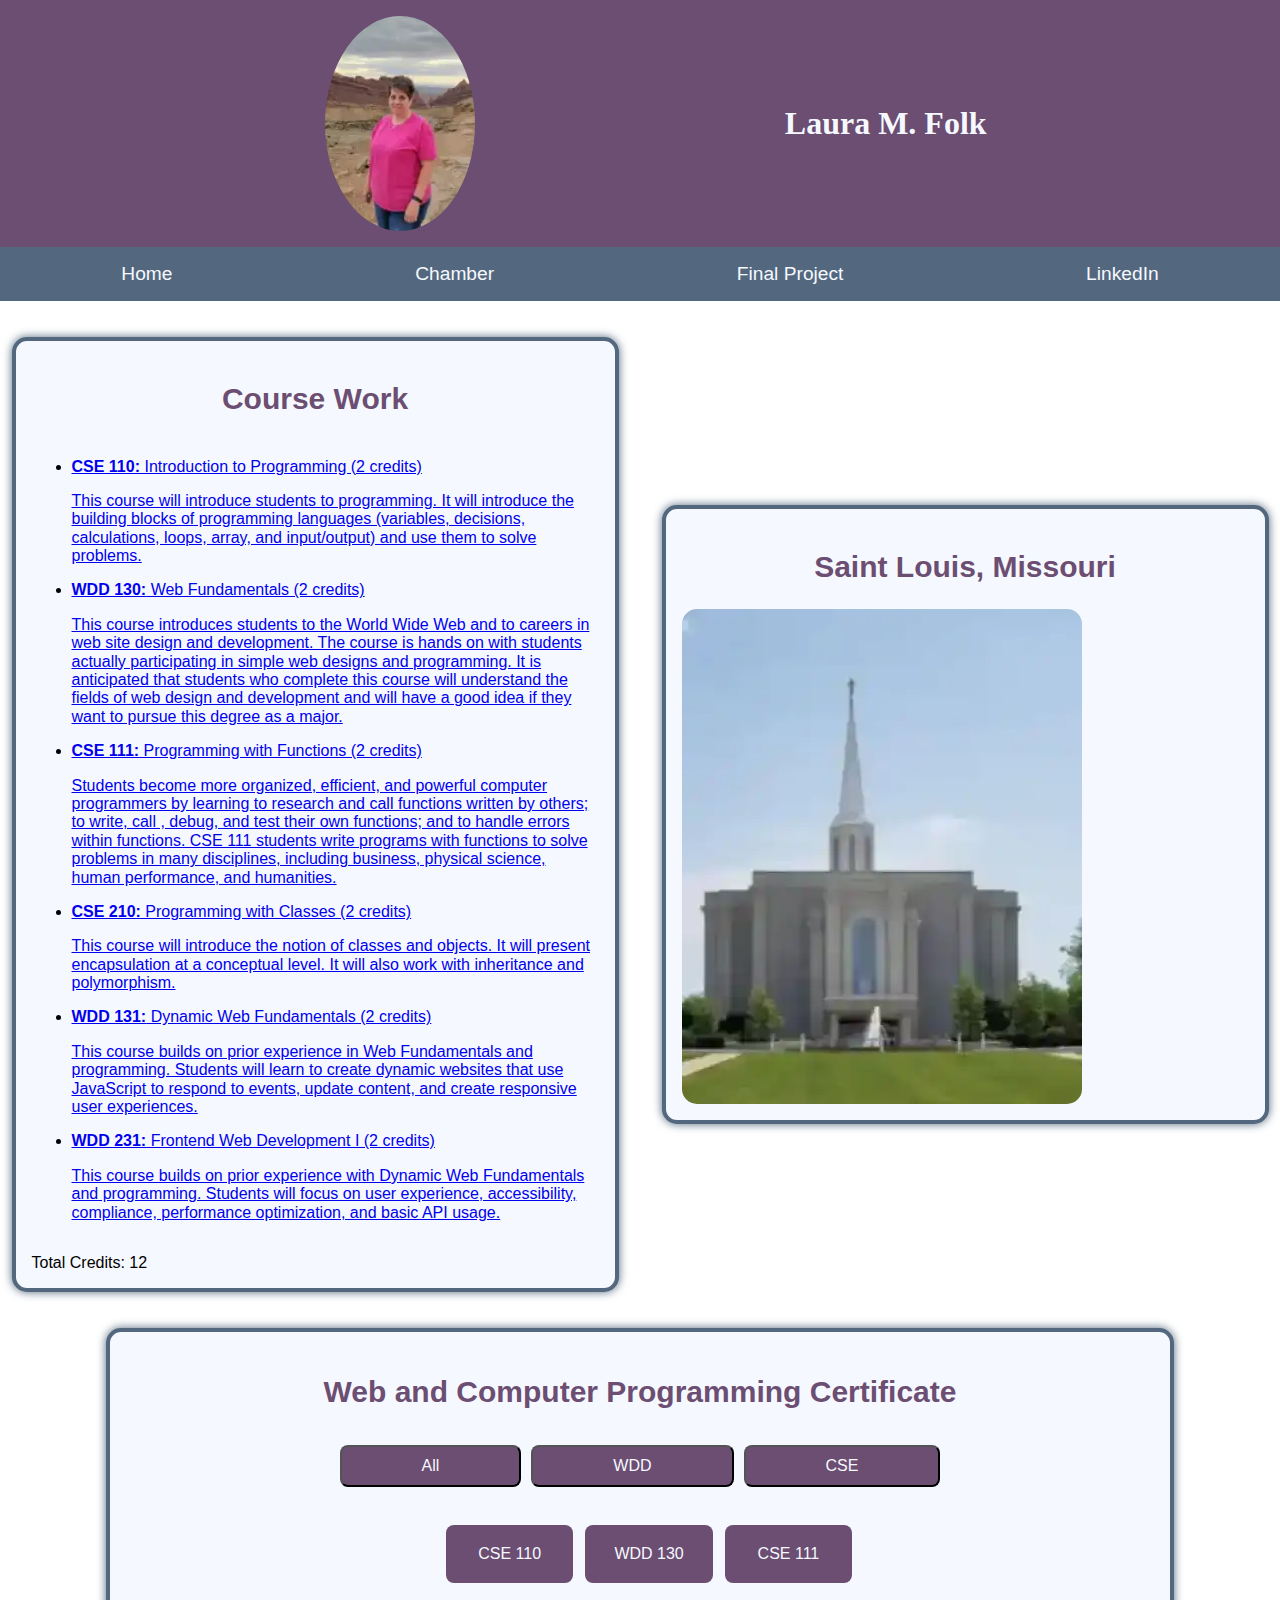
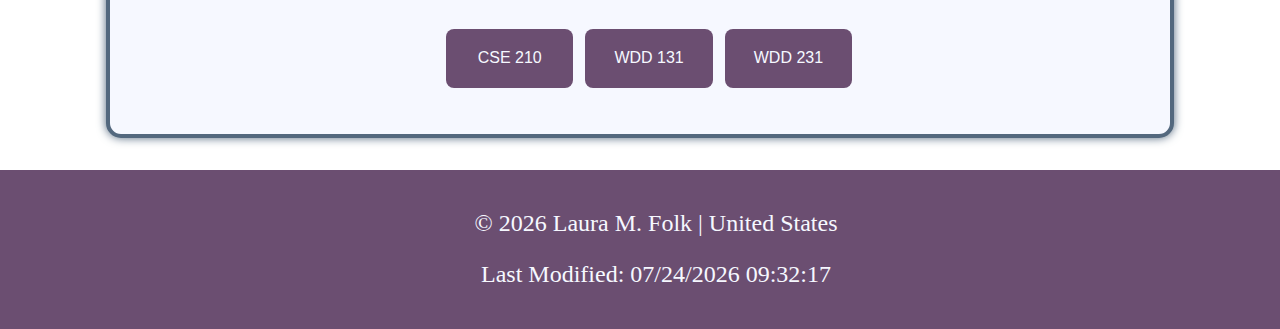
<file: index.html>
<!DOCTYPE html>
<html lang="en">

<head>
    <meta charset="UTF-8">
    <meta name="viewport" content="width=device-width, initial-scale=1.0">
    <title>"Laura M. Folk - WDD 231 - Web Frontend Development 1"</title>
    <meta name="description" content="Laura M. Folk- WDD 231 - Web Frontend Development 1">
    <meta name="author" content="Laura M. Folk">
    <meta property="og:title" content="Laura M. Folk - WDD 231 - Web Frontend Development 1">
    <meta property="og:type" content="Home Page Website">
    <meta property="og:image" content="https://content.churchofjesuschrist.org/templesldsorg/bc/Temples/photo-galleries/st-louis-missouri/400x250/st-louis-temple-lds-903353-wallpaper.jpg">
    <meta property="og:url" content="https://laurafolk.github.io/wdd231/">
    <link rel="preconnect" href="https://fonts.googleapis.com">
    <link rel="preconnect" href="https://fonts.gstatic.com" crossorigin>
    <link href="https://fonts.googleapis.com/css2?family=PT+Sans:ital,wght@0,400;0,700;1,400;1,700&family=Poetsen+One&display=swap" rel="stylesheet">
    <link rel="stylesheet" href="styles/normalize.css">
    <link rel="stylesheet" href="styles/base.css">
    <link rel="stylesheet" href="styles/large.css">
    <script src="scripts/courses.js" defer></script>
    <script src="scripts/getdates.js" defer></script>
</head>

<body>
    <header>
        <img src="images/profile-picture.webp" alt="profile" width="150" height="200" class="responsive">
        <h1>Laura M. Folk</h1>
    </header>
    <div id="menu"></div>
    <nav class="nav">
        <a id="home" href='#' class="active">Home</a>
        <a id="chamber" href='chamber/'>Chamber</a>
        <a id="project" href="project/lrscc-home.html">Final Project</a>
        <a id="linkedin" href="https://www.linkedin.com/in/laurafolk-iamawesome1/">LinkedIn</a>
    </nav>
    <main>
        <section class="card" id="course-work">
            <h2>Course Work</h2>
            <ul id="course-list">
                <li class="course-card">
                    <!-- Courses will be dynamically generated by JavaScript -->
                </li>
                    <!-- Added the below to display the course details when clicked on -->
                <div id="course-details"></div>
            </ul>
            <div id="totalCredits">Total Credits: 12</div>
        </section>
        <section class="card" id="place">
            <h2>Saint Louis, Missouri</h2>
            <img src="images/saint-louis-temple.webp" alt="saint-louis-temple" width="400" height="495" class="responsive">
        </section>
        <section class="card" id="school">
            <h2>Web and Computer Programming Certificate</h2>
            <div class="course-box">
                <button id="all" onclick="filterCourses('all')">All</button>
                <button id="wdd" onclick="filterCourses('WDD')">WDD</button>
                <button id="cse" onclick="filterCourses('CSE')">CSE</button>
            </div>
            <div class="course-con">
                <div class="course CSE" style="display: block;">CSE 110</div>
                <div class="course WDD" style="display: block;">WDD 130</div>
                <div class="course CSE" style="display: block;">CSE 111</div>
                <div class="course CSE" style="display: block;">CSE 210</div>
                <div class="course WDD" style="display: block;">WDD 131</div>
                <div class="course WDD" style="display: block;">WDD 231</div>
            </div>
        </section>
    </main>
    <footer>
        <p>&copy; <span id="currentYear"></span> Laura M. Folk | United States</p>
        <p><span id="lastModified"></span></p>
        
    </footer>
    <script>
        document.addEventListener('DOMContentLoaded', () => {
            const courseList = document.getElementById('course-list');
            const totalCreditsElement = document.getElementById('totalCredits');

            courseList.innerHTML = '';

            courses.forEach(course => {
                const courseItem = document.createElement('li');
                courseItem.innerHTML = `
                    <a href="#">
                        <strong>${course.subject} ${course.number}:</strong> ${course.title} (${course.credits} credits)
                        <p>${course.description}</p>
                    </a>
                `;
                courseList.appendChild(courseItem);
            });

            const totalCredits = courses.reduce((total, course) => total + course.credits, 0);

            totalCreditsElement.innerText = `Total Credits: ${totalCredits}`;
        });        
    </script>
</body>

</html>
</file>
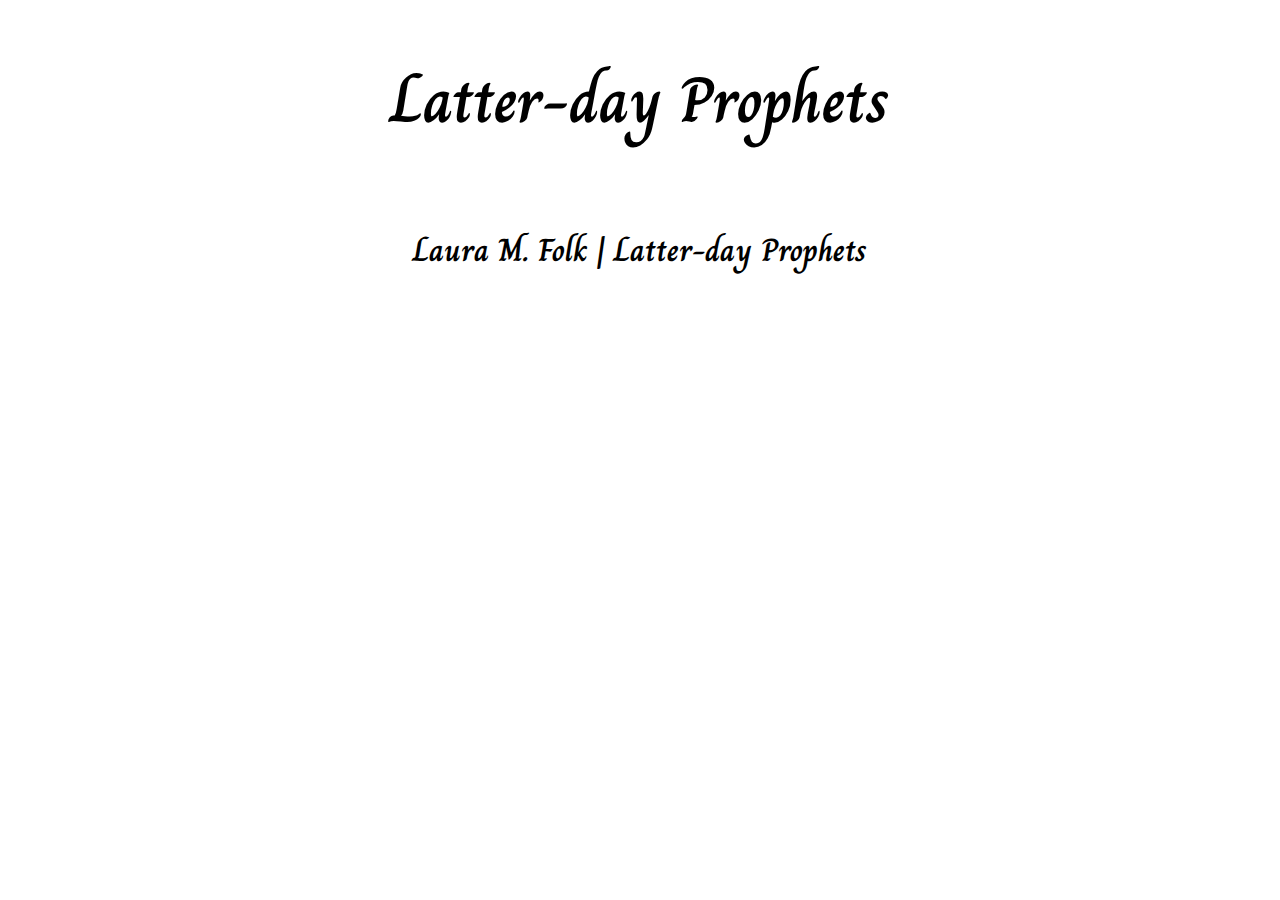
<file: prophets.html>
<!DOCTYPE html>
<html lang="en">

<head>
  <meta charset="UTF-8">
  <meta name="viewport" content="width=device-width, initial-scale=1.0">
  <title>Prophets</title>
  <meta name="description" content="WDD231 - Week02 - Fetch API Practice">
  <meta name="author" content="Laura M. Folk">
  <link rel="preconnect" href="https://fonts.googleapis.com">
  <link rel="preconnect" href="https://fonts.gstatic.com" crossorigin>
  <link href="https://fonts.googleapis.com/css2?family=Charm:wght@400;700&family=PT+Sans:ital,wght@0,400;0,700;1,400;1,700&display=swap" rel="stylesheet">
  <link rel="stylesheet" href="styles/prophets.css">
  <link rel="stylesheet" href="styles/prophets-large.css">
  <script src="scripts/prophets.js" defer></script>
</head>

<body>
  <header>
    <h1>Latter-day Prophets</h1>
  </header>
  <main>
    <div id="cards"></div>
  </main>
  <footer>
    Laura M. Folk | Latter-day Prophets
  </footer>
</body>

</html>
</file>
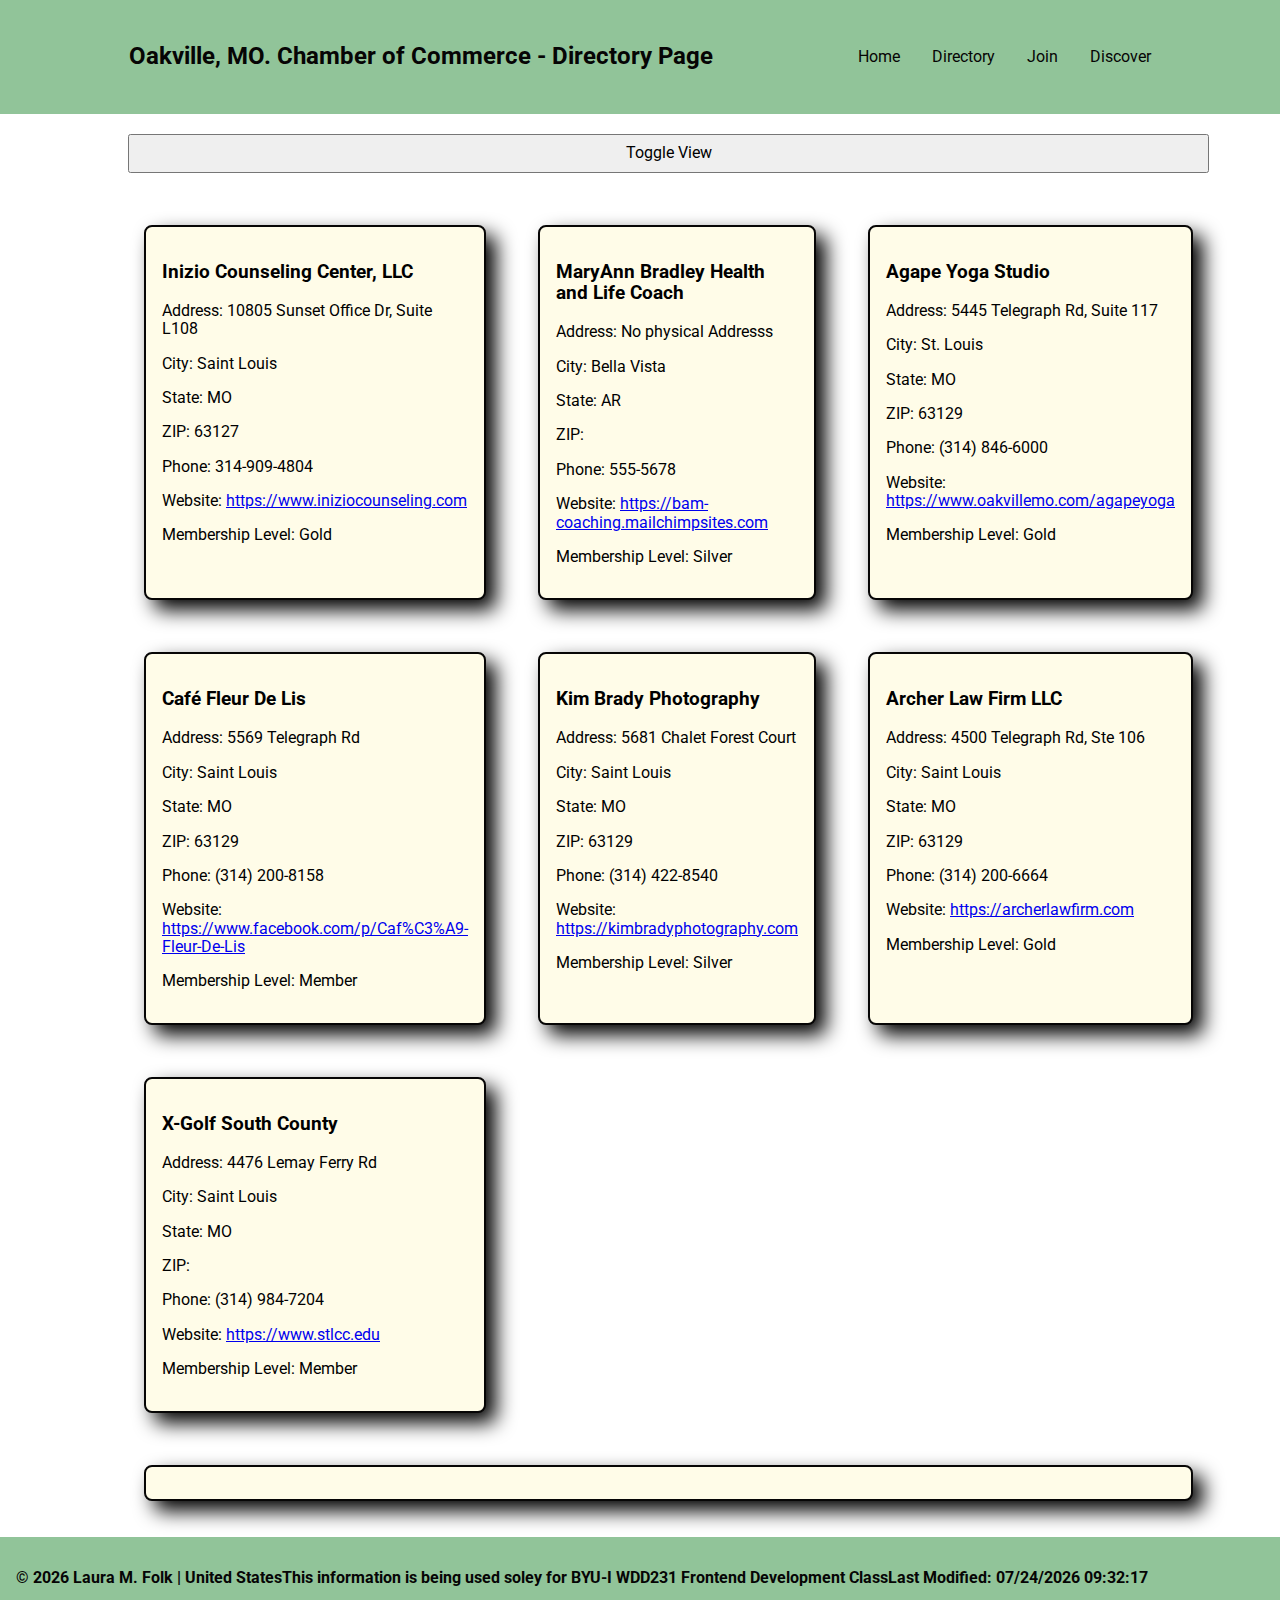
<file: chamber/directory.html>
<!DOCTYPE html>
<html lang="en">

<head>
    <meta charset="UTF-8">
    <meta name="viewport" content="width=device-width, initial-scale=1.0">
    <title>Oakville, MO. Chamber of Commerce Directory Page</title>
    <meta name="description" content="Laura M. Folk - WDD231 - Oakville, MO. Chamber Directory Page">
    <meta name="author" content="Laura M. Folk">
    <meta property="og:title" content="WDD231 - Laura M. Folk - Oakville, MO. Chamber Directory Page">
    <meta property="og:type" content="website">
    <meta property="og:description" content="Laura M. Folk - WDD231 - Oakville, MO. Chamber Directory Page">
    <meta property="og:image" content="https://content.churchofjesuschrist.org/templesldsorg/bc/Temples/photo-galleries/st-louis-missouri/400x250/st-louis-temple-lds-903353-wallpaper.jpg">
    <meta property="og:url" content="https://laurafolk.github.io/wdd231/chamber/directory.html">
    <link rel="preconnect" href="https://fonts.googleapis.com">
    <link rel="preconnect" href="https://fonts.gstatic.com" crossorigin>
    <link href="https://fonts.googleapis.com/css2?family=Roboto:ital,wght@0,100;0,300;0,400;0,500;0,700;0,900;1,100;1,300;1,400;1,500;1,700;1,900&display=swap" rel="stylesheet">
    <link rel="stylesheet" href="styles/normalize.css">
    <link rel="stylesheet" href="styles/base.css">
    <link rel="stylesheet" href="styles/large.css">
    <link rel="icon" href="favicon.ico/favicon.ico">
    <script src="scripts/directory.js" defer></script>
    <script src="scripts/getdates.js" defer></script>

</head>

<body>
    <header>
        <!-- <img class="logo" src="put header logo here" alt="discripetion of logo here"> -->
        <h1>Oakville, MO.  Chamber of Commerce - Directory Page</h1>
        <button id="menuButton"></button>
        <nav>
            <ul class="menuLinks">
                <li><a href="index.html" title="Home">Home</a></li>
                <li><a href="directory.html" class="current-menu-item">Directory</a></li>
                <li><a href="join.html" title="Join">Join</a></li>
                <li><a href="discover.html" title="Discover">Discover</a></li>
            </ul>
        </nav>
    </header>

    <main>
        <button class="toggle-button" onclick="toggleview()">Toggle View</button>
        <!-- added the below div class container and buttons to try and fix the toggle between grid and list -->
        <!-- <div class="container">
            <div class="buttons">
                <button class="btn" id="gridBtn">Grid</button>
                <button class="btn" id="listBtn">List</button>
                <div class="card"></div>
                <div class="container-grid" id="member-container"></div>
            </div>
        </div> -->
        <!-- <div class="card"></div> -->
        <div class="container-grid" id="member-container"></div>
        <div class="card"></div>
    </main>
    <footer>
        <p>&copy; <span id="currentYear"></span> Laura M. Folk | United States</p>
        <p>This information is being used soley for BYU-I WDD231 Frontend Development Class</p>
        <p><span id="lastModified"></span></p>
    </footer>
    <!-- <script src="scripts/directory.js"></script> -->
</body>

</html>
</file>
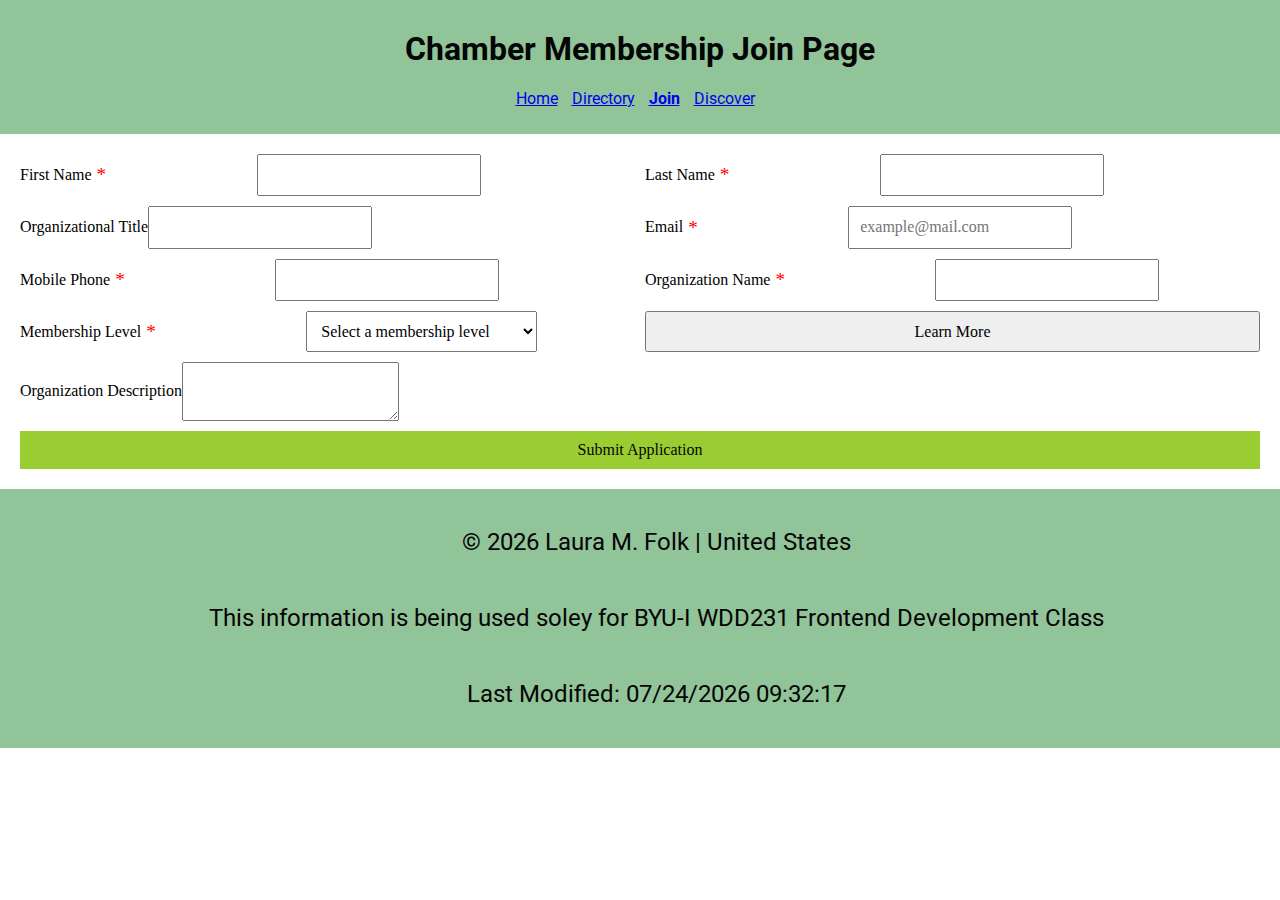
<file: chamber/join.html>
<!DOCTYPE html>
<html lang="en">

<head>
    <meta charset="UTF-8">
    <meta name="viewport" content="width=device-width, initial-scale=1.0">
    <title>Chamber Membership Join Page</title>
    <meta name="description" content="Laura M. Folk - WDD231 - Chamber Membership Join Page">
    <meta name="author" content="Laura M. Folk">
    <meta property="og:title" content="WDD231 - Laura M. Folk - Chamber Membership Join Page">
    <meta property="og:type" content="website">
    <meta property="og:description" content="Laura M. Folk - WDD231 - Chamber Membership Join Page">
    <meta property="og:image" content="https://content.churchofjesuschrist.org/templesldsorg/bc/Temples/photo-galleries/st-louis-missouri/400x250/st-louis-temple-lds-903353-wallpaper.jpg">
    <meta property="og:url" content="https://laurafolk.github.io/wdd231/chamber/join.html">
    <link rel="preconnect" href="https://fonts.googleapis.com">
    <link rel="preconnect" href="https://fonts.gstatic.com" crossorigin>
    <link href="https://fonts.googleapis.com/css2?family=Roboto:ital,wght@0,100;0,300;0,400;0,500;0,700;0,900;1,100;1,300;1,400;1,500;1,700;1,900&display=swap" rel="stylesheet">
    <link rel="icon" href="favicon.ico/favicon.ico">
    <link rel="stylesheet" href="styles/normalize.css">
    <link rel="stylesheet" href="styles/join.css">
    <!-- <link rel="stylesheet" href="styles/base.css">
    <link rel="stylesheet" href="styles/large.css"> -->
    <!-- <link rel="icon" href="favicon.ico/favicon.ico"> -->
    <!-- <script src="scripts/directory.js" defer></script> -->
    <script src="scripts/join.js" defer></script>
    <script src="scripts/getdates.js" defer></script>

</head>

<body>
    <header>
        <!-- <img class="logo" src="put header logo here" alt="discripetion of logo here"> -->
        <h1>Chamber Membership Join Page</h1>
        <!-- <button id="menuButton"></button> -->
        <button id="menuButton" class="hamburger" title="Menu Button" onclick="toggleMenu()">☰</button> 
        <nav>
            <ul class="menuLinks">
                <li><a href="index.html" title="Home">Home</a></li>
                <li><a href="directory.html" title="Directory">Directory</a></li>
                <li><a href="join.html" class="current-menu-item" title="Join">Join</a></li>
                <li><a href="discover.html" title="Discover">Discover</a></li>
            </ul>
        </nav>
    </header>

    <main>
        <form method="get" action="thankyou.html">
            <label for="first-name">First Name <span class="required">*</span> <span class="required-text"></span>
                <input type="text" id="first-name" name="first-name" title="First Name" autocomplete="given-name" required>
            </label>
            <label for="last-name">Last Name <span class="required">*</span> <span class="required-text"></span>
                <input type="text" id="last-name" name="last-name" title="Last Name" autocomplete="family-name" required>
            </label>
            <label for="organization-title">Organizational Title
                <input type="text" id="organization-title" name="organization-title" title="Organizational Title" autocomplete="organization-title" pattern="[A-Za-z-\s]{7,}">
            </label>
            <label for="email">Email <span class="required">*</span> <span class="required-text"></span>
                <input type="email" id="email" name="email" title="Email Address" autocomplete="email" placeholder="example@mail.com" required>
            </label>
            <label for="phone">Mobile Phone <span class="required">*</span> <span class="required-text"></span>
                <input type="tel" id="phone" name="phone" title="Mobile Phone Number" autocomplete="tel" required>
            </label>
            <label for="organization">Organization Name <span class="required">*</span> <span class="required-text"></span>
                <input type="text" id="organization" name="organization" title="Organization Name" autocomplete="organization" required>
            </label>
            <label for="membership-level">Membership Level <span class="required">*</span>
                <select id="membership-level" name="membership-level" title="Membership Level" required>
                    <!-- add the below to try and fix a error -->
                    <option value="" disabled selected>Select a membership level</option>   
                    <option value="np">NP Membership (Non-profit)</option>
                    <option value="bronze">Bronze Membership</option>
                    <option value="silver">Silver Membership</option>
                    <option value="gold">Gold Membership</option>
                </select>
                <!-- <button type="button" onclick="openModal()">Learn More</button> -->
            </label>
            <button type="button" onclick="openModal()">Learn More</button>
            <label for="description">Organization Description
                <textarea id="description" name="description" title="Organization Description"></textarea>
            </label>
            <input type="hidden" id="timestamp" name="timestamp">
            <input type="submit" value="Submit Application">
        </form>
    </main>

    <div id="membershipModal" class="modal">
        <div class="modal-content">
            <span class="close" onclick="closeModal()">&times;</span>
            <h2>Membership Benefits</h2>
            <p><strong>NP Membership:</strong> No fee, access to events.</p>
            <p><strong>Bronze Membership:</strong> Fee, access to events, basic training.</p>
            <p><strong>Silver Membership:</strong> Higher fee, access to events, advanced training, advertising opportunities.</p>
            <p><strong>Gold Membership:</strong> Highest fee, access to events, premium training, extensive advertising opportunities, spotlight positions.</p>
        </div>
    </div>

    <footer>
        <p>&copy; <span id="currentYear"></span> Laura M. Folk | United States</p>
        <p>This information is being used soley for BYU-I WDD231 Frontend Development Class</p>
        <p><span id="lastModified"></span></p>
    </footer>

</body>

</html>
</file>
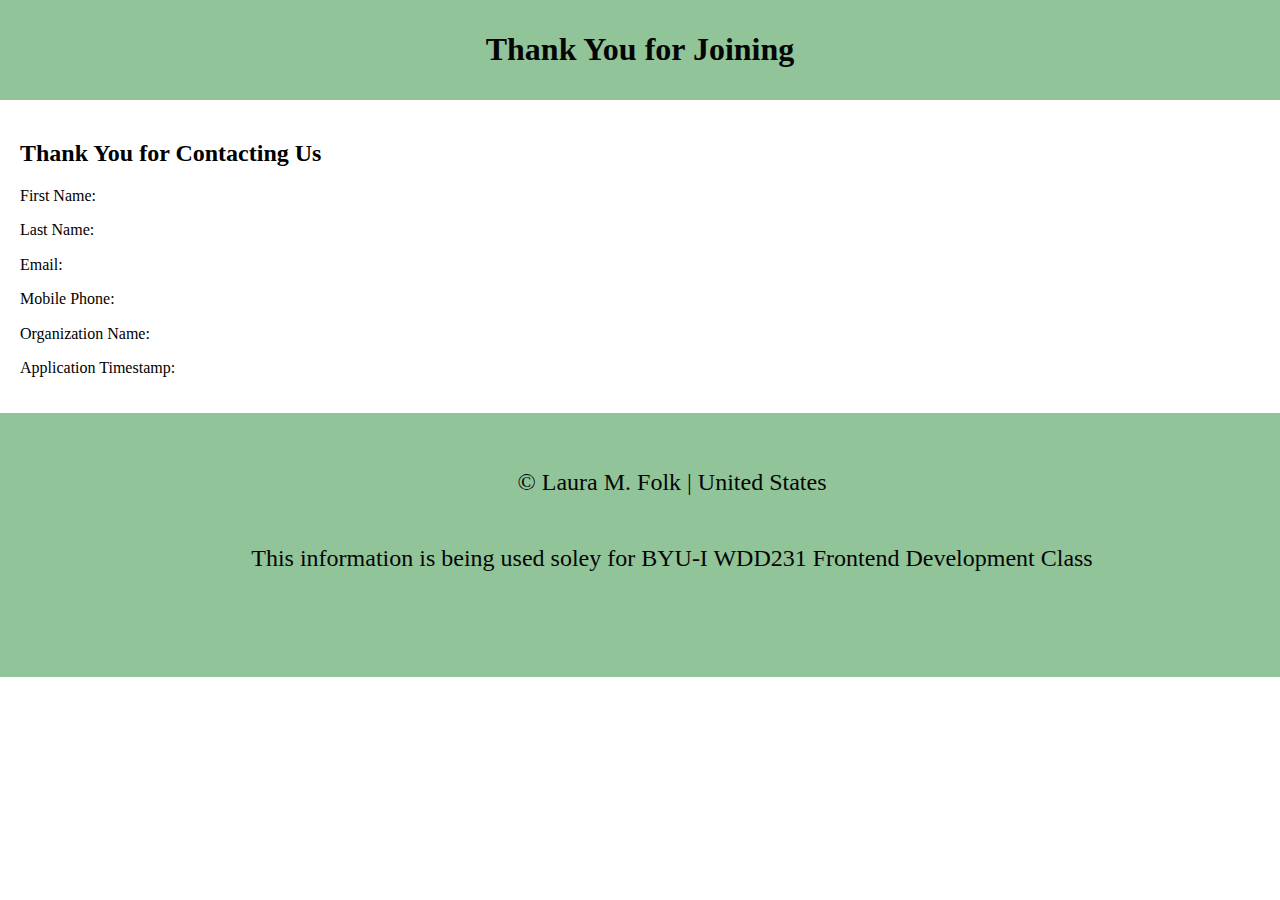
<file: chamber/thankyou.html>
<!DOCTYPE html>
<html lang="en">

<head>
    <meta charset="UTF-8">
    <meta name="viewport" content="width=device-width, initial-scale=1.0">
    <title>Thank You</title>
    <link rel="stylesheet" href="styles/normalize.css">
    <!-- <link rel="stylesheet" href="styles/base.css">
    <link rel="stylesheet" href="styles/large.css"> -->
    <link rel="stylesheet" href="styles/join.css">
</head>

<body>
    <header>
        <h1>Thank You for Joining</h1>
    </header>

    <main>
        <h2>Thank You for Contacting Us</h2>
        <p>First Name: <span id="first-name"></span></p>
        <p>Last Name: <span id="last-name"></span></p>
        <p>Email: <span id="email"></span></p>
        <p>Mobile Phone: <span id="phone"></span></p>
        <p>Organization Name: <span id="organization"></span></p>
        <p>Application Timestamp: <span id="timestamp"></span></p>
    </main>

    <footer>
        <footer>
            <p>&copy; <span id="currentYear"></span> Laura M. Folk | United States</p>
            <p>This information is being used soley for BYU-I WDD231 Frontend Development Class</p>
            <p><span id="lastModified"></span></p>
        </footer>
    </footer>

    <script>
        document.getElementById('first-name').innerText = new URLSearchParams(window.location.search).get('first-name');
        document.getElementById('last-name').innerText = new URLSearchParams(window.location.search).get('last-name');
        document.getElementById('email').innerText = new URLSearchParams(window.location.search).get('email');
        document.getElementById('phone').innerText = new URLSearchParams(window.location.search).get('phone');
        document.getElementById('organization').innerText = new URLSearchParams(window.location.search).get('organization');
        document.getElementById('timestamp').innerText = new URLSearchParams(window.location.search).get('timestamp');
    </script>
</body>

</html>
</file>
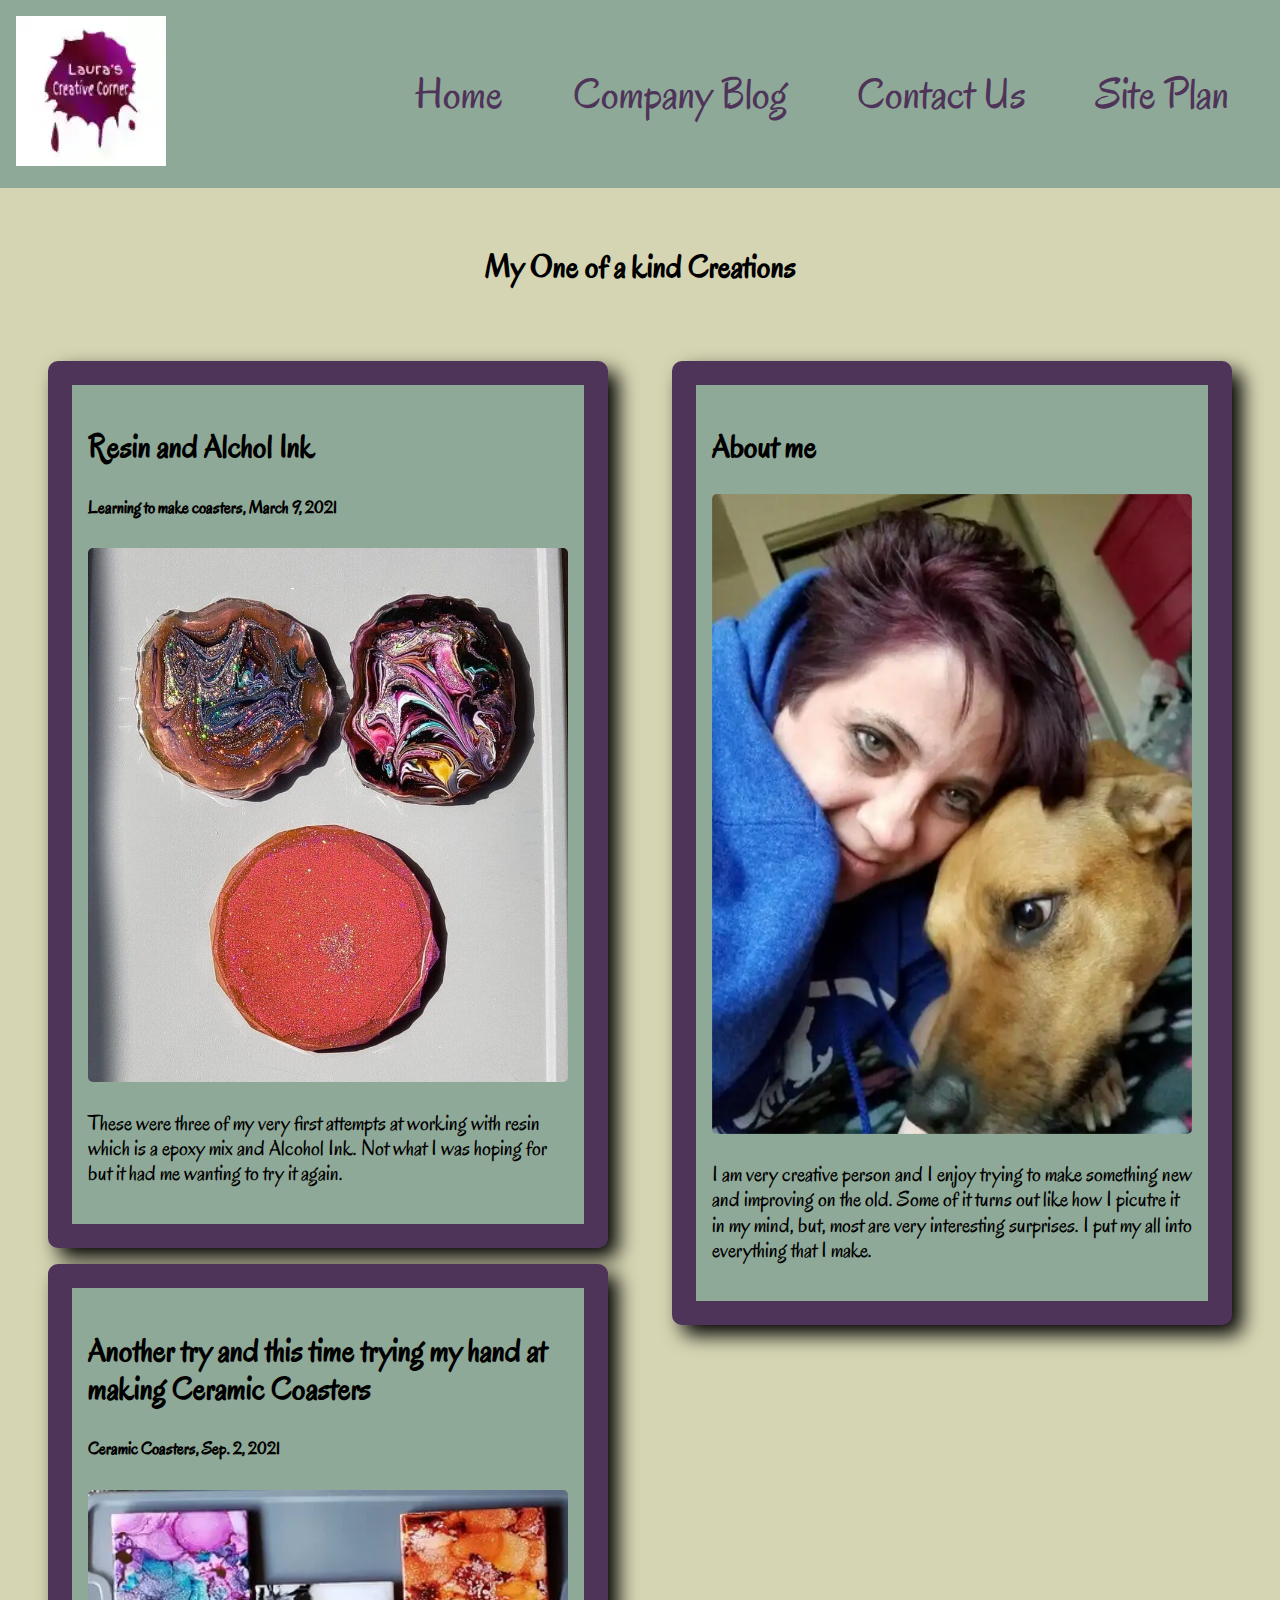
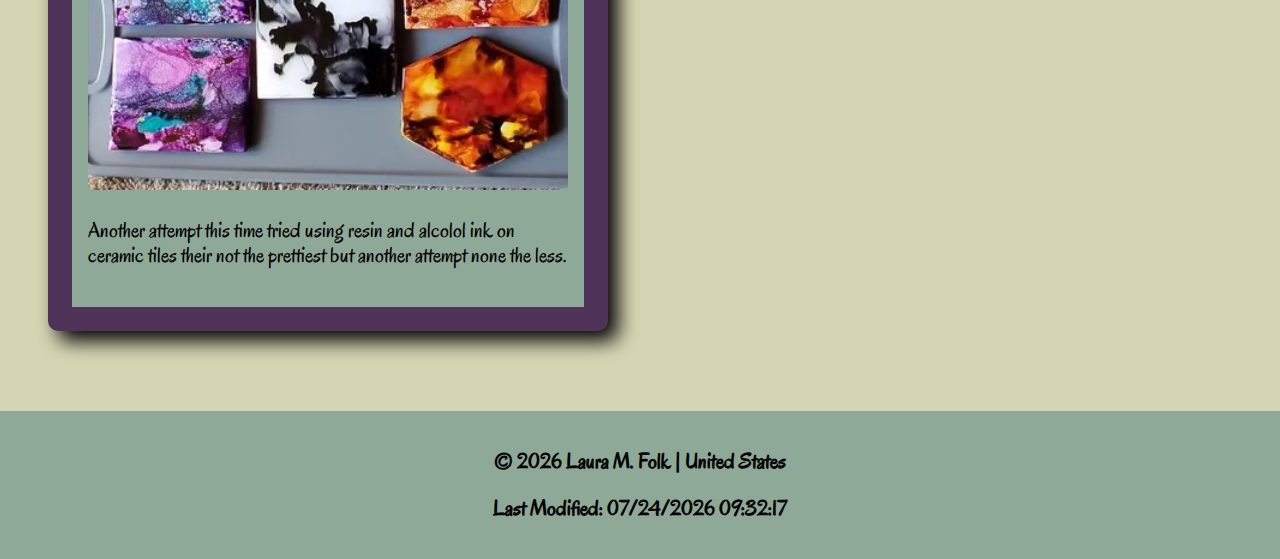
<file: project/lrscc-company-blog.html>
<!DOCTYPE html>
<html lang="en">

<head>
    <meta charset="UTF-8">
    <meta name="viewport" content="width=device-width, initial-scale=1.0">
    <title>Company Blog</title>
    <meta name="description" content="WDD 231 | Final Project | Laura's Creative Corner | Laura M. Folk">
    <meta name="author" content="Laura M. Folk">
    <meta property="og:title" content="WDD231 - Laura M. Folk - Laura's Creative Corner Company Blog Page">
    <meta property="og:type" content="website">
    <meta property="og:description" content="Laura M. Folk - WDD231 - Laura's Creative Corner Home Page">
    <meta property="og:image" content="https://content.churchofjesuschrist.org/templesldsorg/bc/Temples/photo-galleries/st-louis-missouri/400x250/st-louis-temple-lds-903353-wallpaper.jpg">
    <meta property="og:url" content="https://laurafolk.github.io/wdd231/project/lrscc-company-blog.html">
    <link rel="preconnect" href="https://fonts.googleapis.com">
    <link rel="preconnect" href="https://fonts.gstatic.com" crossorigin>
    <link href="https://fonts.googleapis.com/css2?family=Oregano:ital@0;1&family=PT+Sans:ital,wght@0,400;0,700;1,400;1,700&family=Special+Elite&display=swap" rel="stylesheet">
    <link rel="stylesheet" href="styles/normalize.css">
    <link rel="stylesheet" href="styles/company-blog-base.css">
    <link rel="stylesheet" href="styles/company-blog-large.css">
    <link rel="icon" href="favicon.ico/favicon.ico">
    <script src="scripts/lrscc.js" defer></script>
    <script src="scripts/getdates.js" defer></script>
</head>

<body>
    <div id="content">
        <header>
            <a id="logo-link">
                <img class="logo" src="images/creative-corner.webp" alt="Laura's Creative Corner Logo">
            </a>
            <nav>
                <a href="lrscc-home.html" title="Home">Home</a>
                <a href="lrscc-company-blog.html" class="current-menu-item" title="Company Blog">Company Blog</a>
                <a href="lrscc-contact-us.html" title="">Contact Us</a>
                <a href="siteplan.html" title="Site Plan">Site Plan</a>
            </nav>
        </header>
        <main class="lrscc-company-blog-grid">
            <div class="header">
                <h2>My One of a kind Creations</h2>
            </div>
            <div class="leftcolumn">
                <div class="card">
                    <h2>Resin and Alchol Ink</h2>
                    <h5>Learning to make coasters, March 9, 2021</h5>
                    <div class="resin-coasters"></div>
                    <img class="card-img" src="images/resin-coasters.webp" alt="resin coasters">
                    <p>These were three of my very first attempts at working with resin which is a epoxy mix and Alcohol
                        Ink. Not what I was hoping for but it had me wanting to try it again.</p>
                </div>
                <div class="card">
                    <h2>Another try and this time trying my hand at making Ceramic Coasters</h2>
                    <h5>Ceramic Coasters, Sep. 2, 2021</h5>
                    <div class="ceramic-coasters2"></div>
                    <img class="card-img" src="images/ceramic-coasters2.webp" alt="coasters">
                    <p>Another attempt this time tried using resin and alcolol ink on ceramic tiles their not the
                        prettiest but another attempt none the less.</p>
                </div>
            </div>
            <div class="rightcolumn">
                <div class="profile-picture-card">
                    <h2>About me</h2>
                    <div class="profile-picture"></div>
                    <img class="card-img" src="images/profile-picture.webp" alt="allie and me">
                    <p>I am very creative person and I enjoy trying to make something new and improving on the old. Some
                        of it turns out like how I picutre it in my mind, but, most are very interesting surprises. I
                        put my all into everything that I make.</p>
                </div>
            </div>
        </main>
        <footer>
            <p>&copy; <span id="currentYear"></span> Laura M. Folk | United States</p>
            <p><span id="lastModified"></span></p>
        </footer>
    </div>
</body>

</html>
</file>
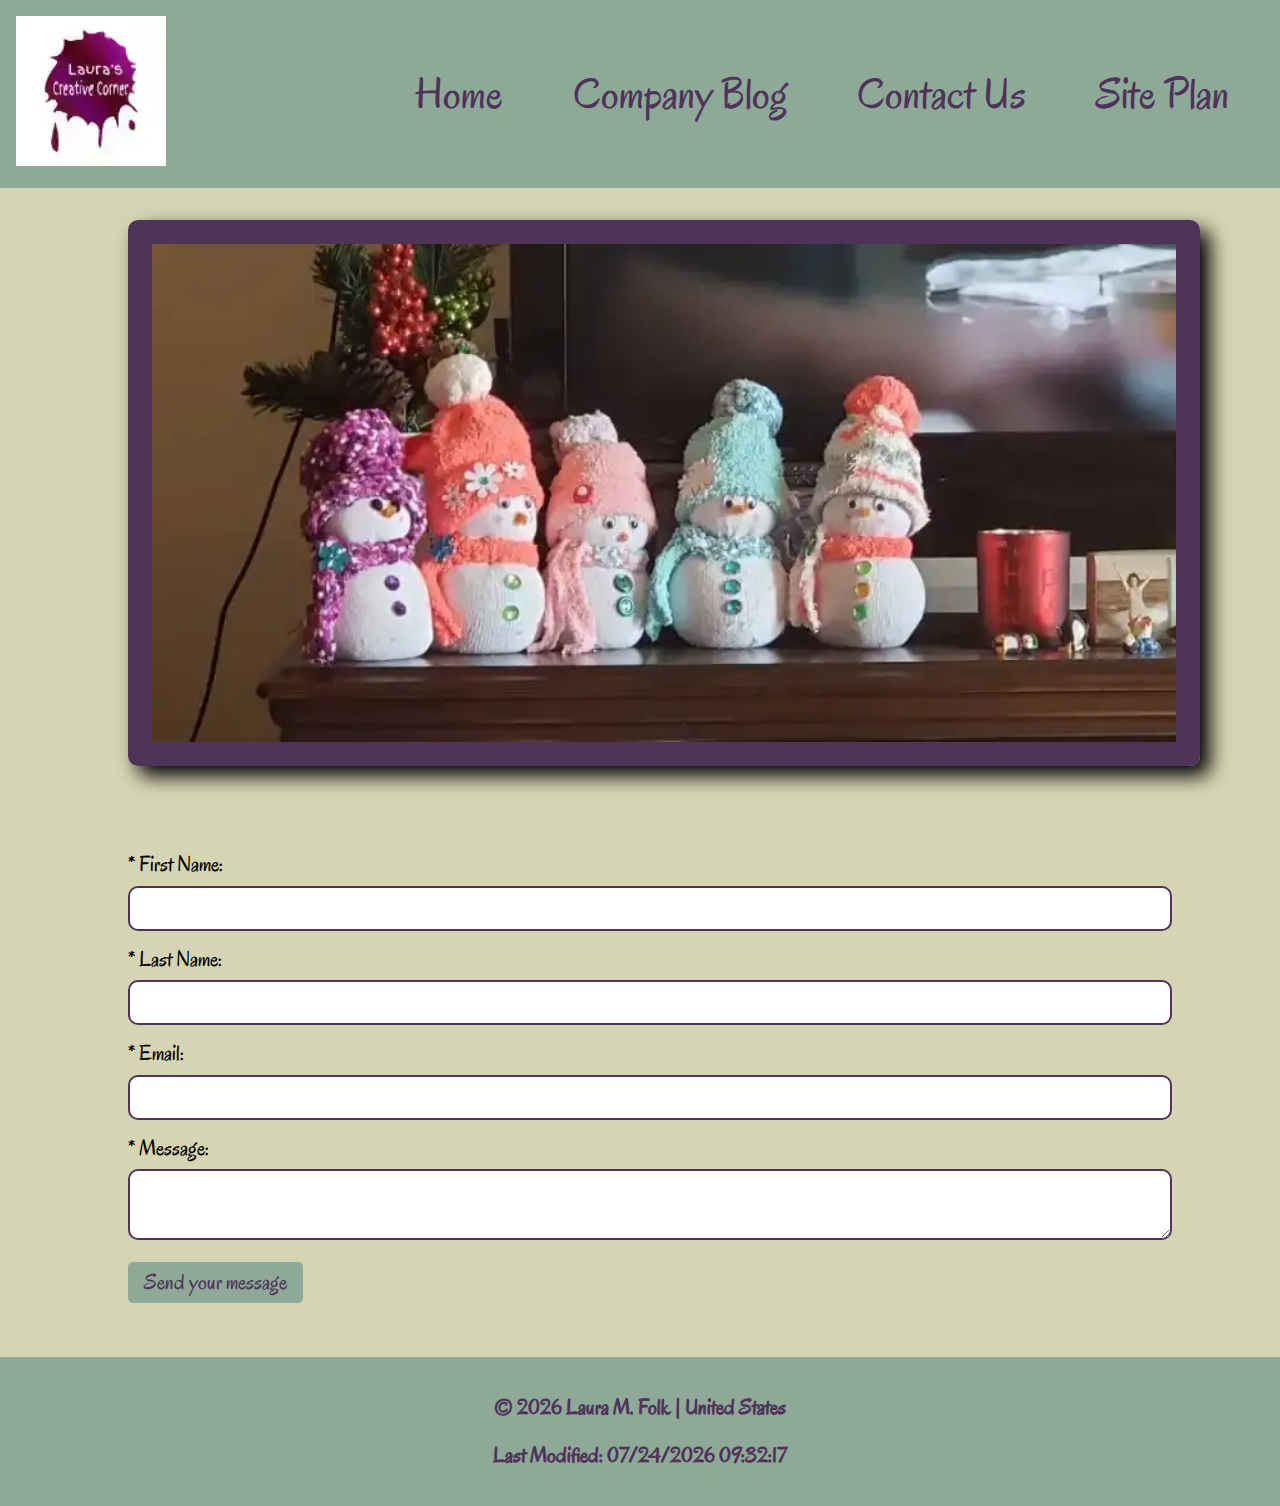
<file: project/lrscc-contact-us.html>
<!DOCTYPE html>
<html lang="en">

<head>
    <meta charset="UTF-8">
    <meta name="viewport" content="width=device-width, initial-scale=1.0">
    <title>Contact Us</title>
    <meta name="description" content="WDD 231 | Final Project | Laura's Creative Corner | Laura M. Folk">
    <meta name="author" content="Laura M. Folk">
    <meta property="og:title" content="WDD231 - Laura M. Folk - Laura's Creative Corner Contact Us Page">
    <meta property="og:type" content="website">
    <meta property="og:description" content="Laura M. Folk - WDD231 - Laura's Creative Corner Home Page">
    <meta property="og:image" content="https://content.churchofjesuschrist.org/templesldsorg/bc/Temples/photo-galleries/st-louis-missouri/400x250/st-louis-temple-lds-903353-wallpaper.jpg">
    <meta property="og:url" content="https://laurafolk.github.io/wdd231/project/lrscc-contact-us.html">
    <link rel="stylesheet" href="styles/normalize.css">
    <link rel="stylesheet" href="styles/contact-us-base.css">
    <link rel="stylesheet" href="styles/contact-us-large.css">
    <link rel="icon" href="favicon.ico/favicon.ico">
    <link rel="preconnect" href="https://fonts.googleapis.com">
    <link rel="preconnect" href="https://fonts.gstatic.com" crossorigin>
    <link href="https://fonts.googleapis.com/css2?family=Oregano:ital@0;1&family=PT+Sans:ital,wght@0,400;0,700;1,400;1,700&family=Special+Elite&display=swap" rel="stylesheet">
    <!-- <script src="scripts/lrscc.js" defer></script> -->
    <script src="scripts/getdates.js" defer></script>
</head>

<body>
    <header>
        <a id="logo-link">
            <img class="logo" src="images/creative-corner.webp" alt="Laura's Creative Corner Logo" aria-label="Laura's Creative Corner Logo">
        </a>
        <nav>
            <a href="lrscc-home.html" title="Home">Home</a>
            <a href="lrscc-company-blog.html" title="Company Blog">Company Blog</a>
            <a href="lrscc-contact-us.html" class="current-menu-item" title="Contact Us">Contact Us</a>
            <a href="siteplan.html" title="Site Plan">Site Plan</a>
        </nav>
    </header>
    <main class="contactus-grid">
        <img class="card-img" src="images/sock-snowmen-contactus.webp" alt="snowmen">
        <div id="feedback"></div>
        <form action="thankyou.html" method="get">
            <ul>
                <li>
                    <label for="first-name">* First Name:</label>
                    <input type="text" id="first-name" name="first-name" required>
                </li>
                <li>
                    <label for="last-name">* Last Name:</label>
                    <input type="text" id="last-name" name="last-name" required>
                </li>
                <li>
                    <label for="mail">* Email:</label>
                    <input type="email" id="mail" name="email" required>
                </li>
                <li>
                    <label for="msg">* Message:</label>
                    <textarea id="msg" name="message" required></textarea>
                </li>
                <li class="button">
                    <button type="submit">Send your message</button>
                </li>
            </ul>
        </form>
    </main>
    <footer>
        <p>&copy; <span id="currentYear"></span> Laura M. Folk | United States</p>
        <p><span id="lastModified"></span></p>
    </footer>
</body>

</html>
</file>
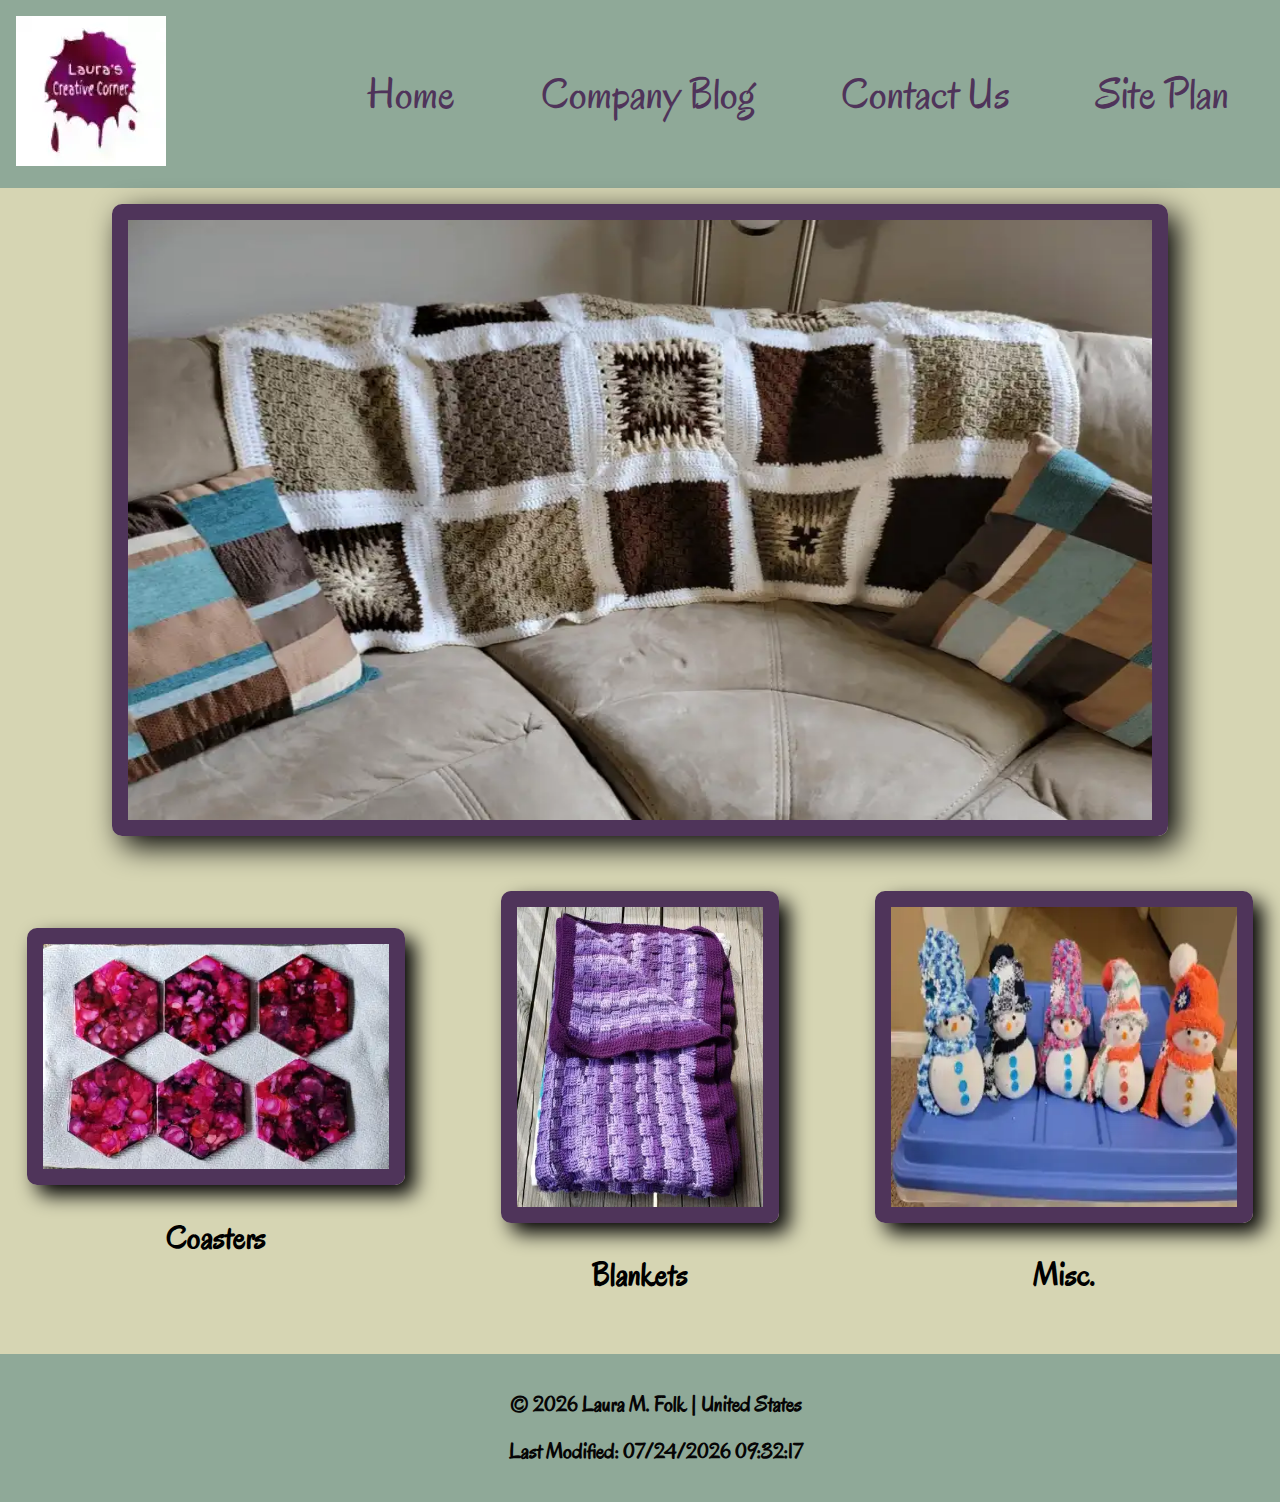
<file: project/lrscc-home.html>
<!DOCTYPE html>
<html lang="en">

<head>
    <meta charset="UTF-8">
    <meta name="viewport" content="width=device-width, initial-scale=1.0">
    <title>Home Page</title>
    <meta name="description" content="WDD 231 | Final Project | Laura's Creative Corner | Laura M. Folk">
    <meta name="author" content="Laura M. Folk">
    <meta property="og:title" content="WDD231 - Laura M. Folk - Laura's Creative Corner Home Page">
    <meta property="og:type" content="website">
    <meta property="og:description" content="Laura M. Folk - WDD231 - Laura's Creative Corner Home Page">
    <meta property="og:image" content="https://content.churchofjesuschrist.org/templesldsorg/bc/Temples/photo-galleries/st-louis-missouri/400x250/st-louis-temple-lds-903353-wallpaper.jpg">
    <meta property="og:url" content="https://laurafolk.github.io/wdd231/project/lrscc-home.html">
    <link rel="preconnect" href="https://fonts.googleapis.com">
    <link rel="preconnect" href="https://fonts.gstatic.com" crossorigin>
    <link href="https://fonts.googleapis.com/css2?family=Oregano:ital@0;1&family=PT+Sans:ital,wght@0,400;0,700;1,400;1,700&family=Special+Elite&display=swap" rel="stylesheet">
    <link rel="stylesheet" href="styles/normalize.css">
    <link rel="stylesheet" href="styles/home-base.css">
    <link rel="stylesheet" href="styles/home-large.css">
    <link rel="icon" href="favicon.ico/favicon.ico">
    <script src="scripts/lrscc.js" defer></script>
    <script src="scripts/getdates.js" defer></script>
</head>

<body>
    <header>
        <a id="logo-link">
            <img class="logo" src="images/creative-corner.webp" alt="Laura's Creative Corner Logo" aria-label="Laura's Creative Corner Logo">
        </a>
        <div id="menu"></div>
        <button id="menuButton"></button>
        <nav>
            <!-- <ul class="menuLinks">
                <li><a id="home" href="lrscc-home.html" class="current-menu-item" title="Home">Home</a></li>
                <li><a id="company-blog" href="lrscc-company-blog.html">Company Blog</a></li>
                <li><a id="contact-us" href="lrscc-contact-us.html">Contact Us</a></li>
            </ul> -->
            <a id="home" href="lrscc-home.html" class="current-menu-item" title="Home">Home</a>
            <a id="company-blog" href="lrscc-company-blog.html" title="Company Blog">Company Blog</a>
            <a id="contact-us" href="lrscc-contact-us.html" title="Contact Us">Contact Us</a>
            <a id="siteplan" href="siteplan.html" title="Site Plan">Site Plan</a>
        </nav>
        <!-- <a href="lrscc-home.html" class="current-menu-item" title="Home">Home</a>
            <a href="lrscc-company-blog.html">Company Blog</a>
            <a href="lrscc-contact-us.html">Contact Us</a>
            <a href="siteplan.html">Site Plan</a>
        </nav> -->
    </header>
    <main>
        <div class="main-img">
            <img src="images/neutral-afgan1.webp" width="900" alt="Neutral Afghan">
        </div>
        <div class="product-row">
            <div class="product">
                <img src="images/fushia-coasters.webp" alt="Deep Pink Coasters" aria-label="Deep Pink Coasters">
                <h2>Coasters</h2>
            </div>
            <div class="product">
                <img src="images/purple-afgan2.webp" width="400" height="300" alt="Blankets" aria-label="Blankets">
                <h2>Blankets</h2>
            </div>
            <div class="product">
                <img src="images/sock-snowmen1.webp" width="450" height="300" alt="Snowmen" aria-label="Misc.">
                <h2>Misc.</h2>
            </div>
        </div>
    </main>
    <footer>
        <p>&copy; <span id="currentYear"></span> Laura M. Folk | United States</p>
        <p><span id="lastModified"></span></p>
    </footer>
</body>

</html>
</file>
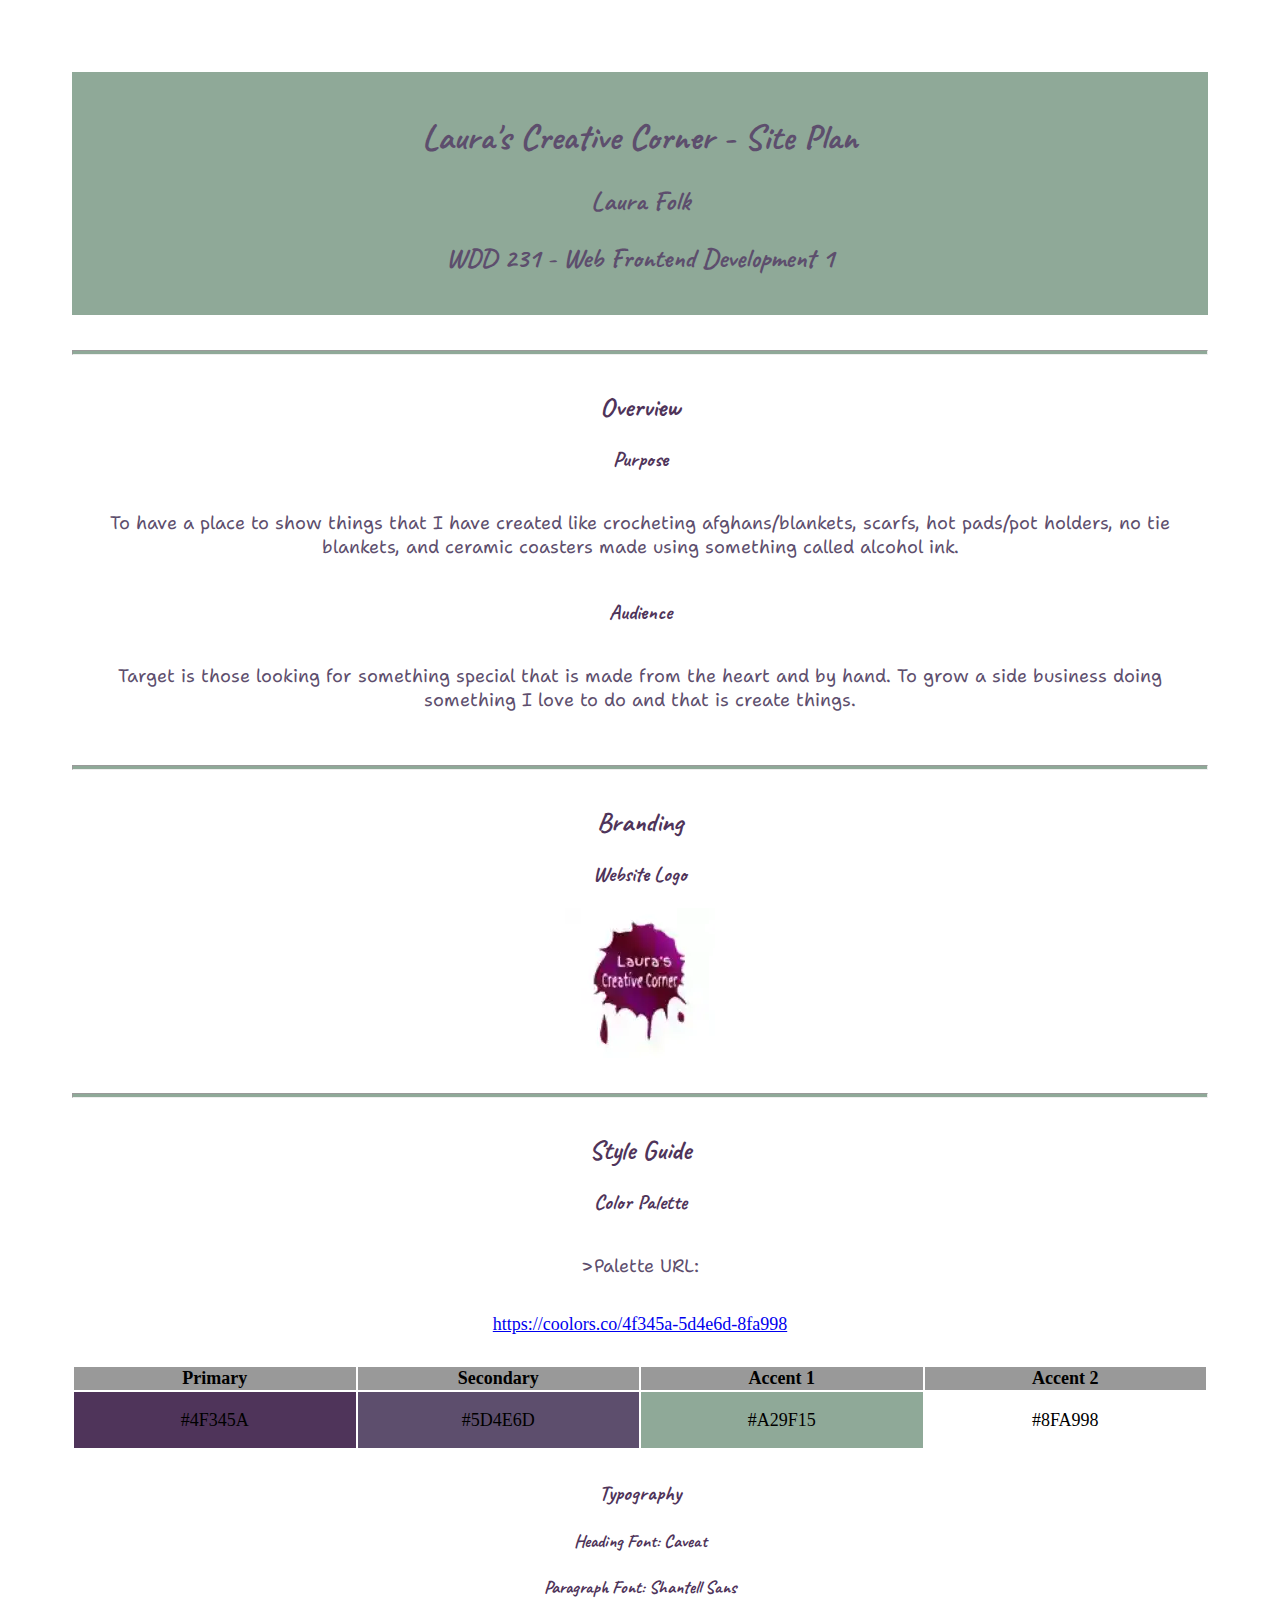
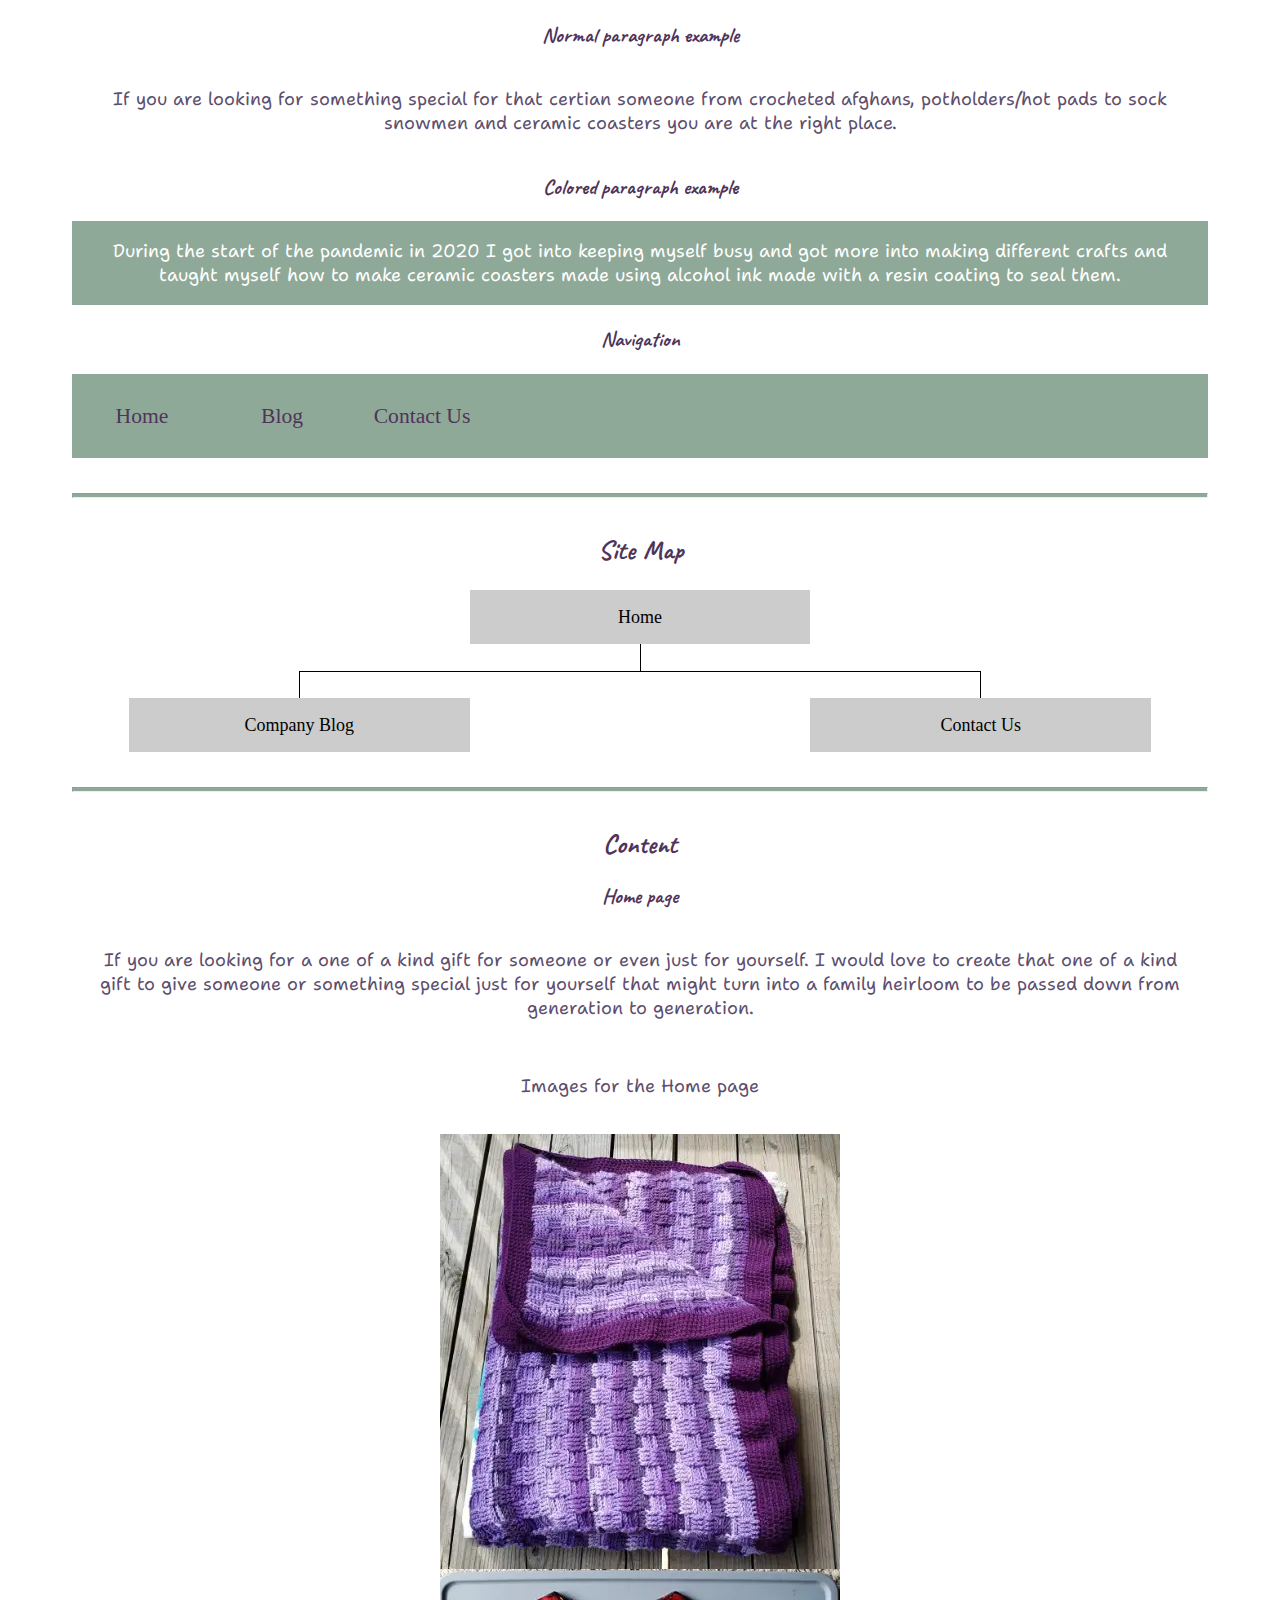
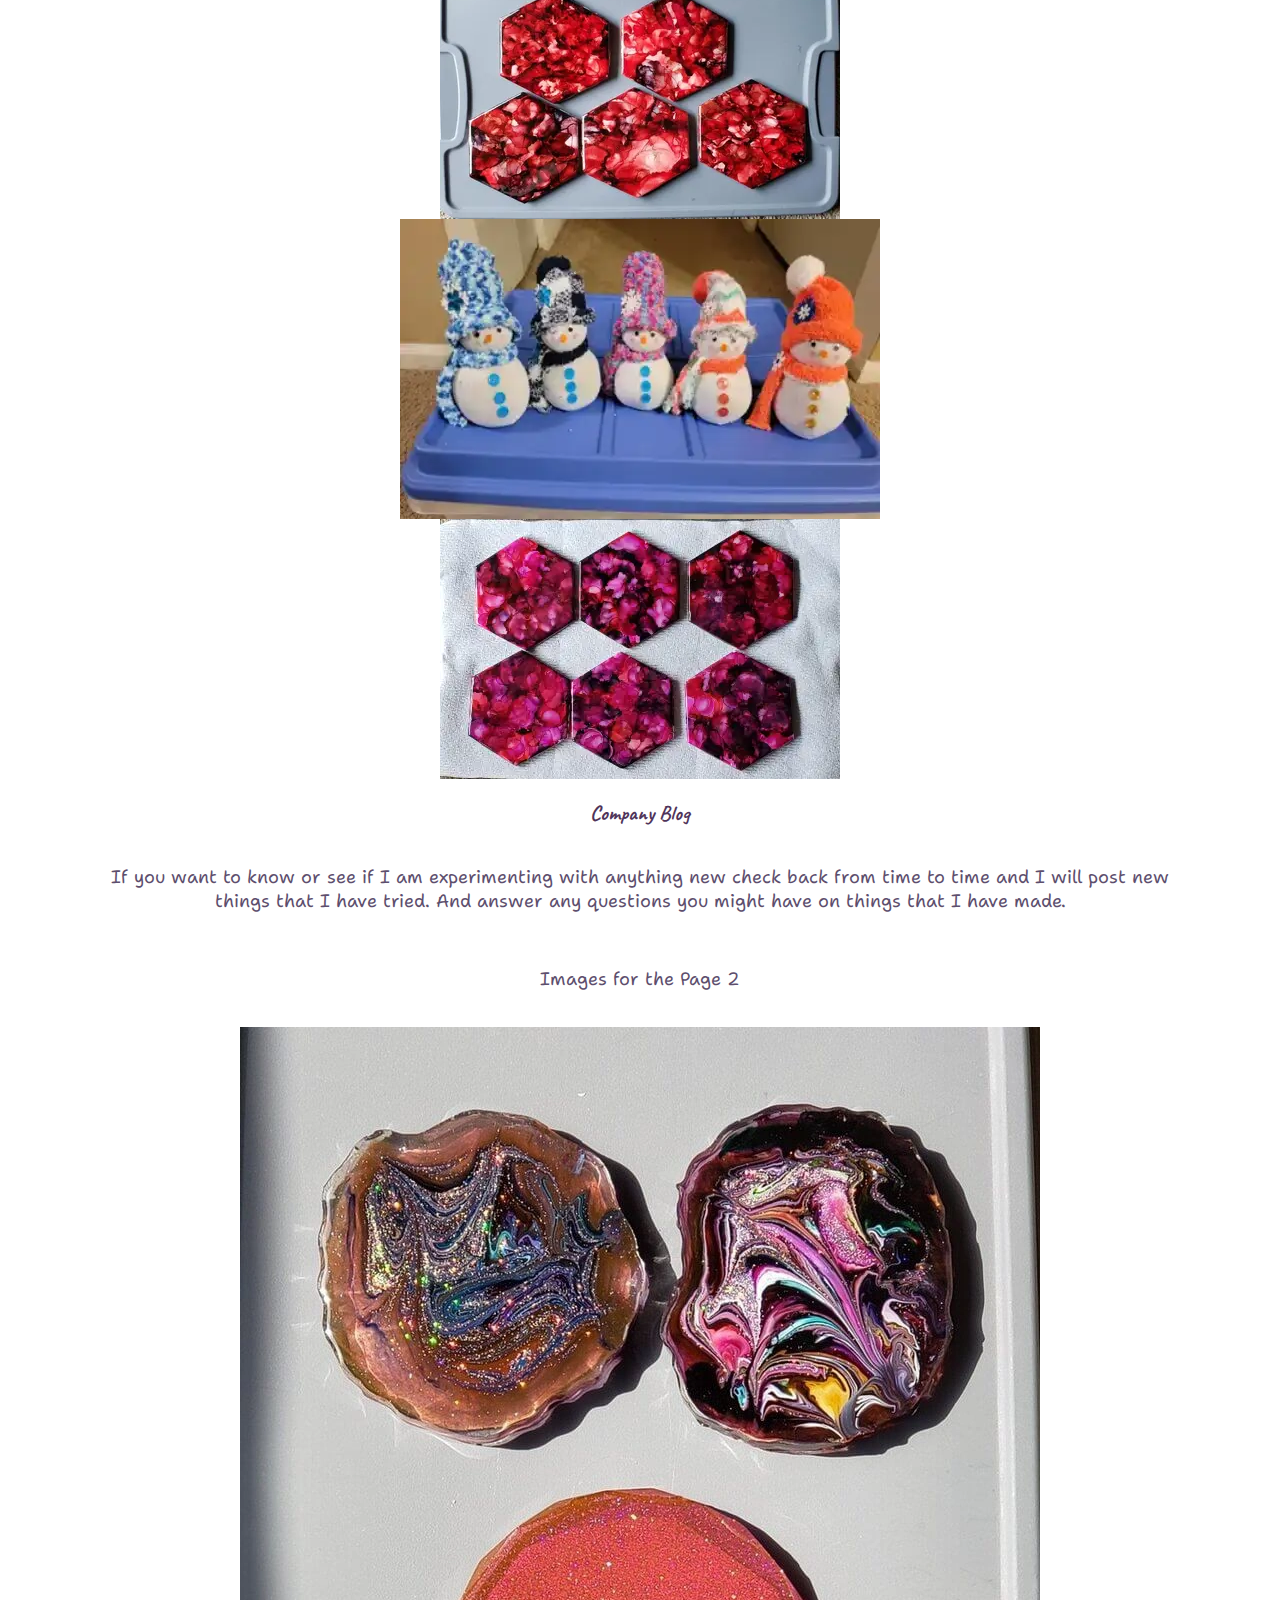
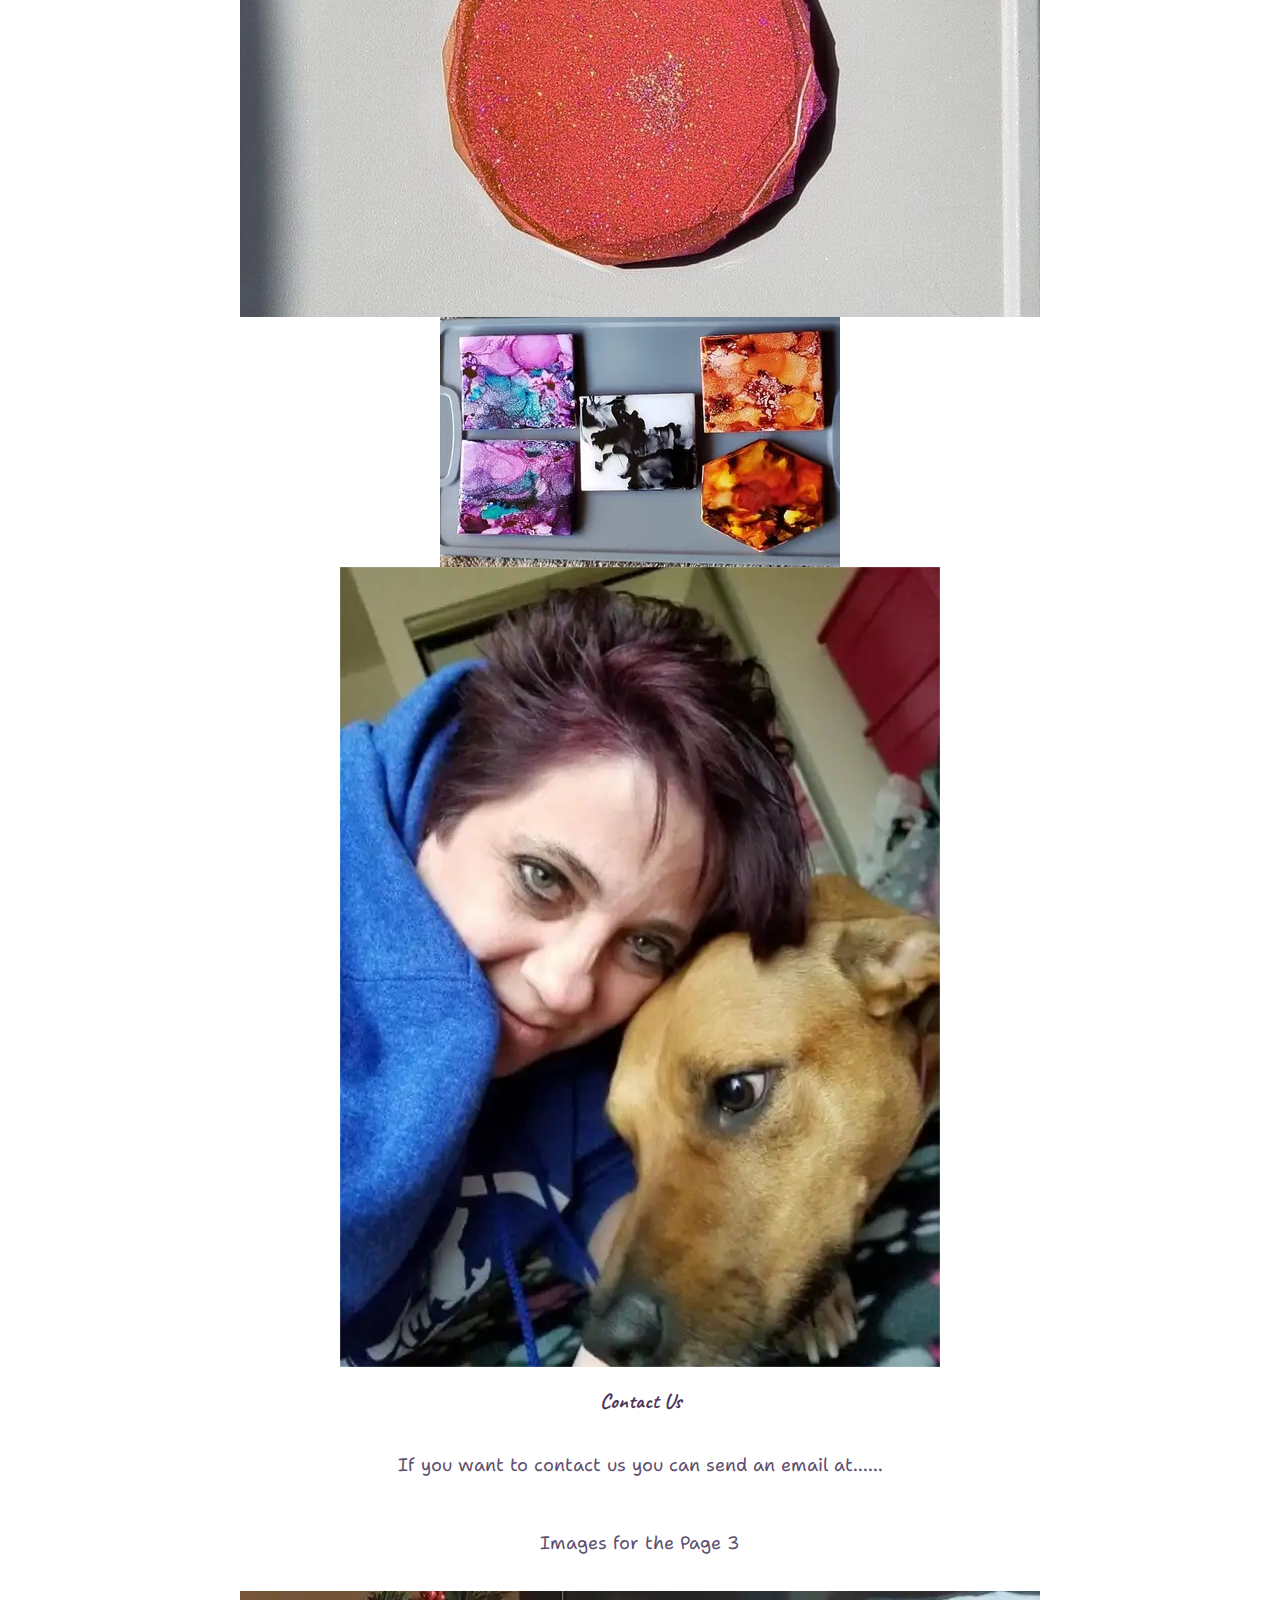
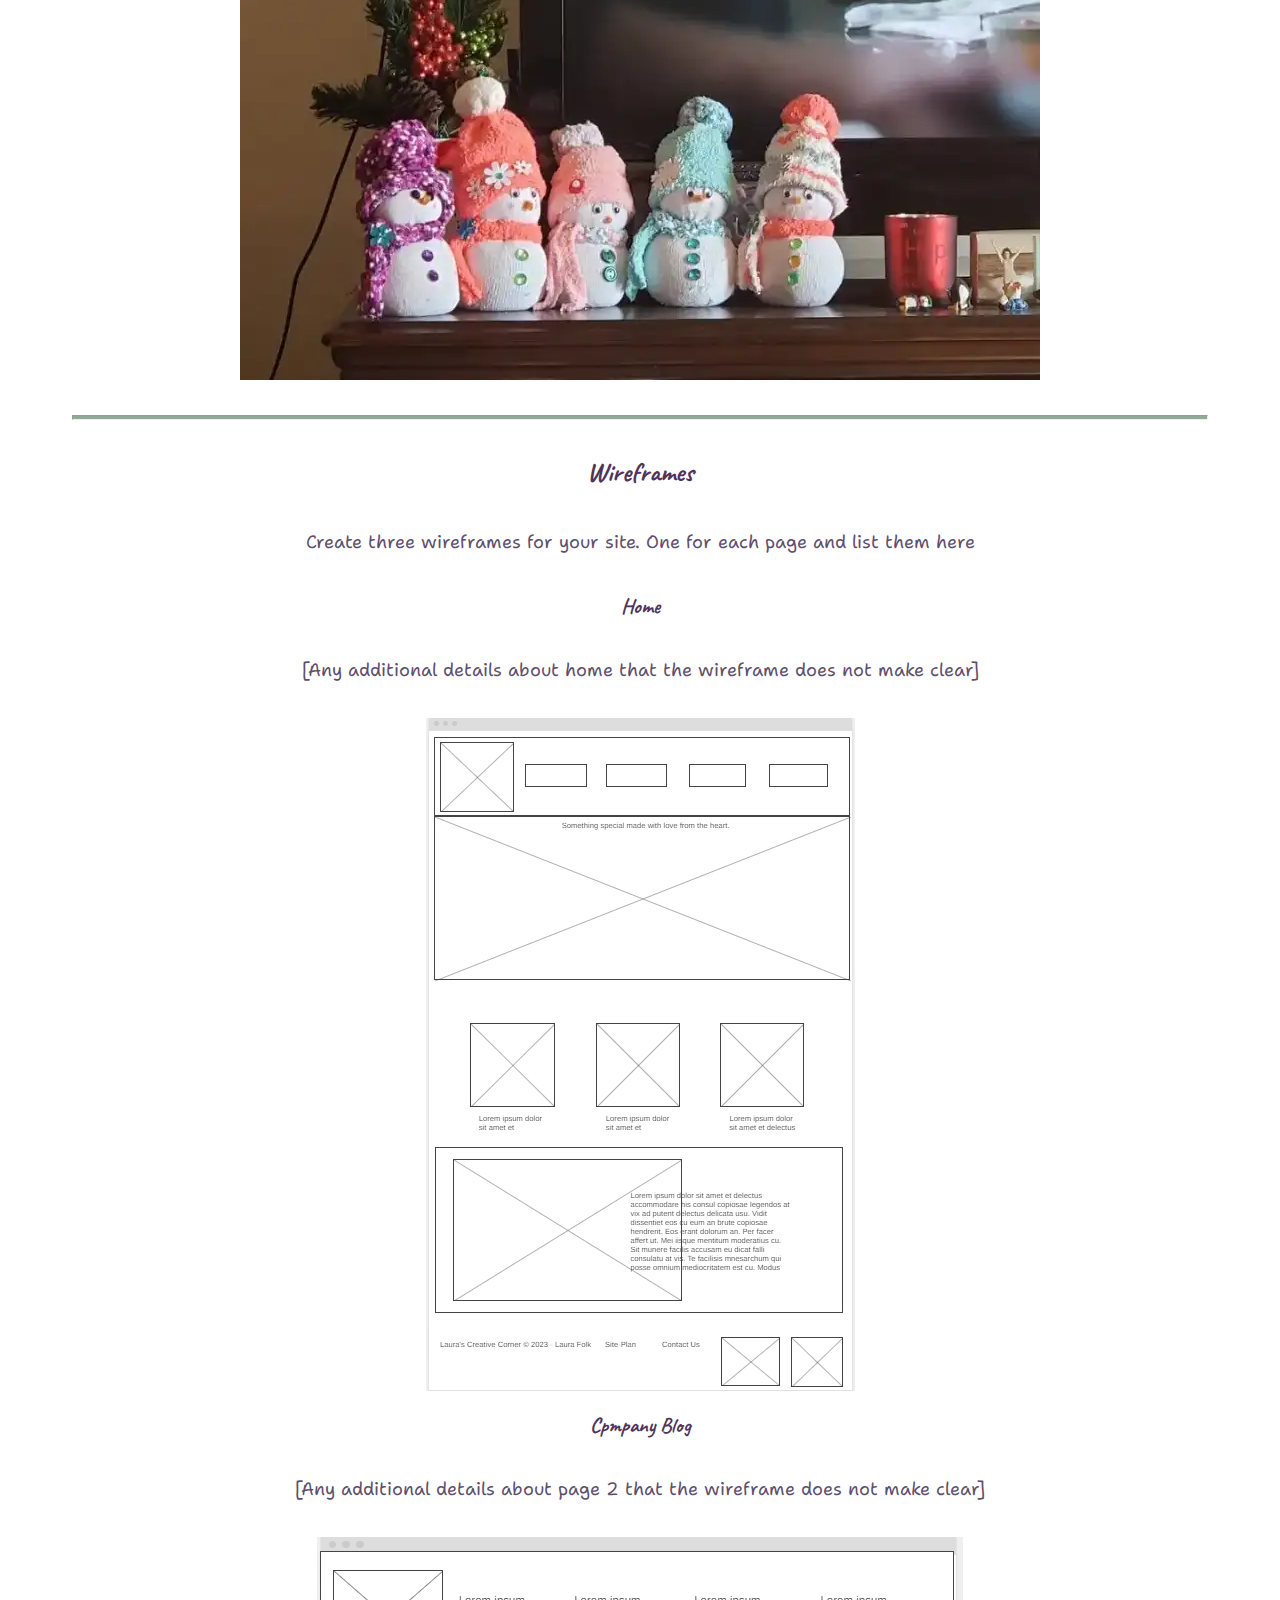
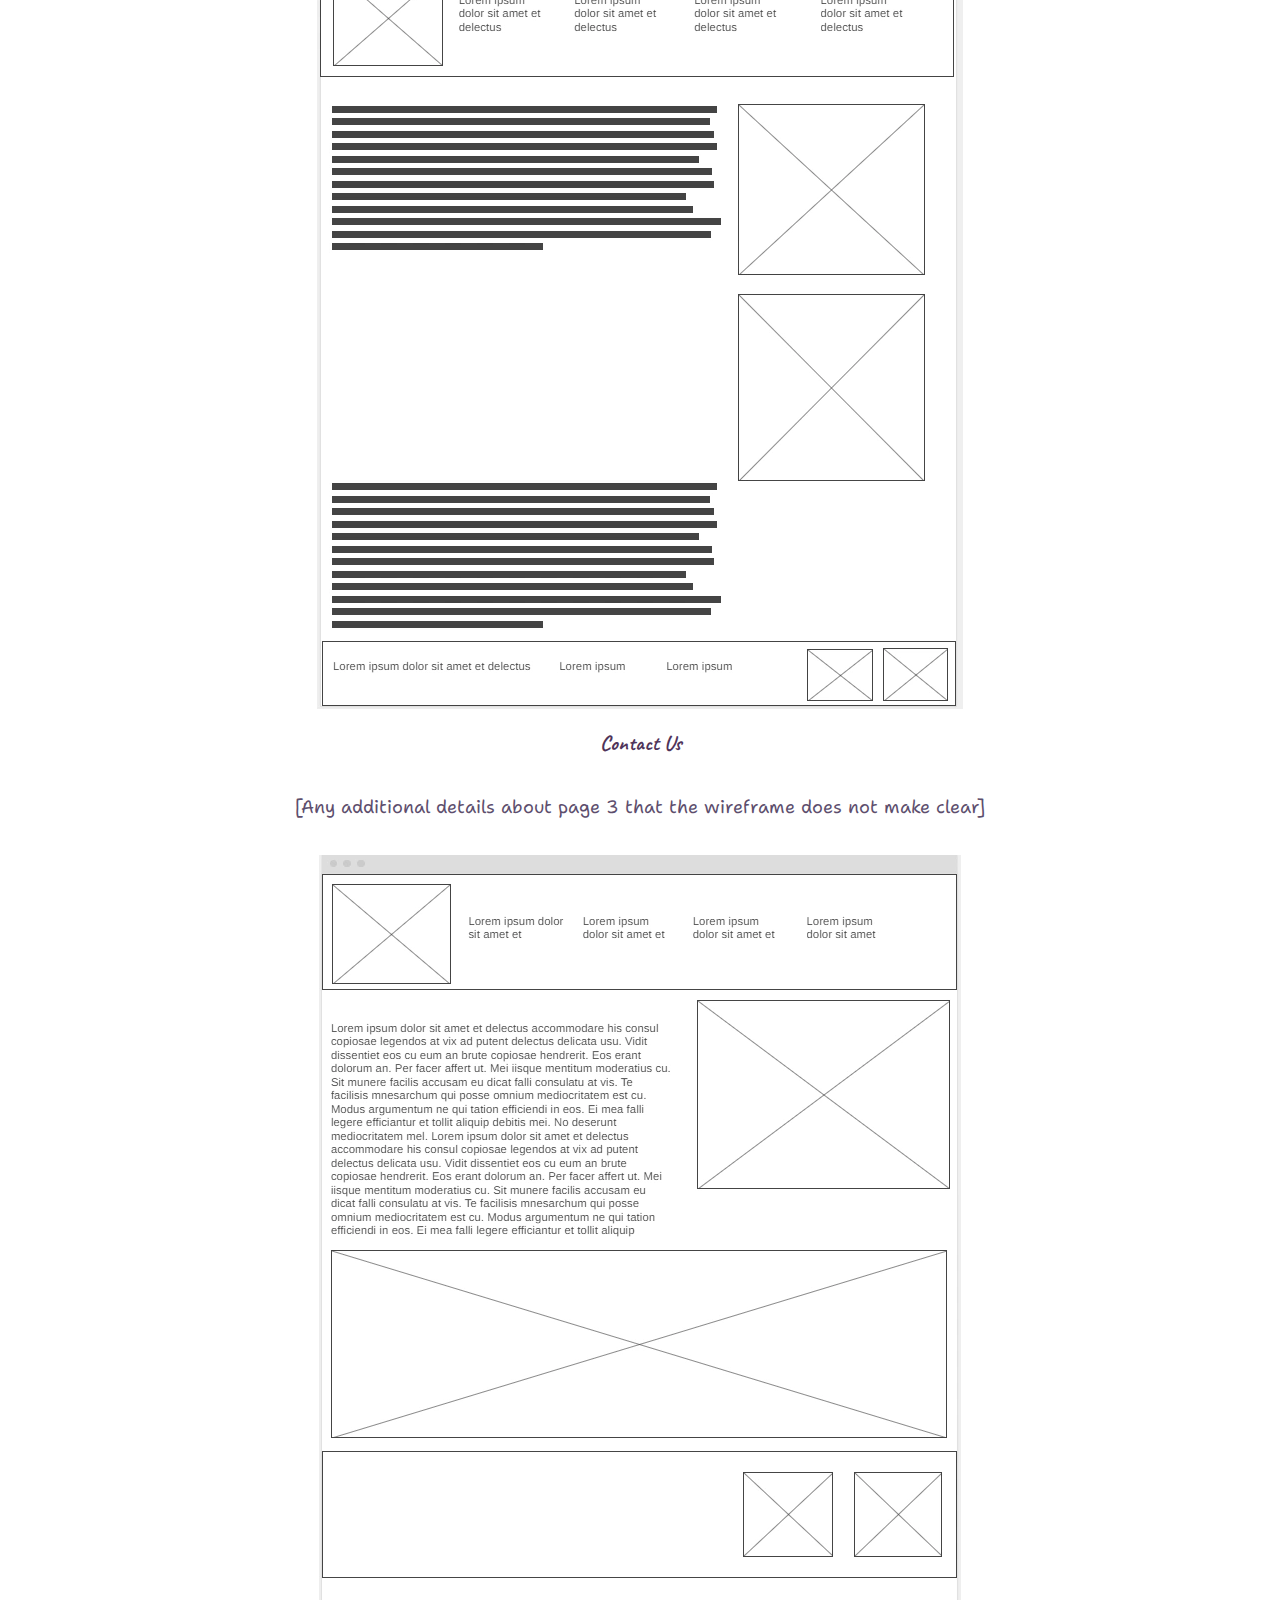
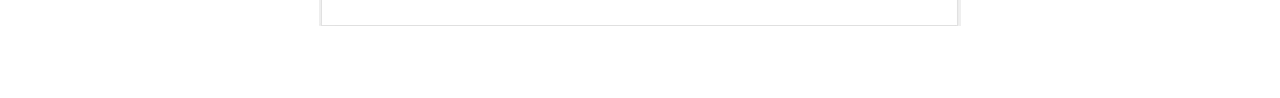
<file: project/siteplan.html>
<!DOCTYPE html>
<html lang="en">
<head>
    <meta charset="UTF-8">
    <meta name="viewport" content="width=device-width, initial-scale=1.0">
    <title>WDD 231 Final Project: Site Plan</title>
    <meta name="description" content="WDD 231 | Final Project | Laura's Creative Corner Site Plan | Laura M. Folk">
    <meta name="author" content="Laura M. Folk">
    <link rel="preconnect" href="https://fonts.googleapis.com">
    <link rel="preconnect" href="https://fonts.gstatic.com" crossorigin>
    <link href="https://fonts.googleapis.com/css2?family=PT+Sans:ital,wght@0,400;0,700;1,400;1,700&family=Poetsen+One&display=swap" rel="stylesheet">
    <link rel="stylesheet" href="styles/siteplan.css">
</head>
<body>
    <header>
        <h1>Laura's Creative Corner - Site Plan</h1>
        <h2>Laura Folk</h2>
        <h2>WDD 231 - Web Frontend Development 1</h2>
        <!-- In the header above, add the name or your site, your name and class number. For example if you are in section 3 you would put WDD 130.03 -->
      </header>
      <main>
    
        <hr>
        <h2>Overview</h2>
        <h3>Purpose</h3>
        <p>To have a place to show things that I have created like crocheting afghans/blankets, scarfs, hot pads/pot
          holders, no tie blankets, and ceramic coasters made using something called alcohol ink.</p>
    
        <h3>Audience</h3>
        <p>Target is those looking for something special that is made from the heart and by hand. To grow a side business
          doing something I love to do and that is create things.</p>
        
        <hr>
        <h2>Branding</h2>
        <h3>Website Logo</h3>

        <img class="logo" src="images/creative-corner.webp" alt="Laura's Creative Corner Logo" aria-label="Laura's Creative Corner Logo">
        <!-- <img src="images/creative-corner.webp" alt="Logo image"> -->
        <hr>
        <h2>Style Guide</h2>
    
        <h3>Color Palette</h3>

        <p>>Palette URL:</p>
        <a href="https://coolors.co/4f345a-5d4e6d-8fa998"
            target="_blank">https://coolors.co/4f345a-5d4e6d-8fa998</a>
        
        <table class="colors">
          <tr>
            <th>Primary</th>
            <th>Secondary</th>
            <th>Accent 1</th>
            <th>Accent 2</th>
          </tr>

          <tr>
            <td class="primary">#4F345A</td>
            <td class="secondary">#5D4E6D</td>
            <td class="accent1">#A29F15</td>
            <td class="accent2">#8FA998</td>
          </tr>
        </table>
    
    
        <h3>Typography</h3>
        <!-- Choose a font for your paragraphs (body copy) and headlines. What font(s) have you chosen? Why did you choose what you did?  Make sure to review the list of web safe fonts at W3Schools.org as a starting point.  Think also about which of your colors above you might use for background and font colors. -->
    
        <h4>Heading Font: Caveat</h4>
        <h4>
          Paragraph Font: Shantell Sans <!-- change this -->
        </h4>
        <h3>Normal paragraph example</h3>
        <p>
          If you are looking for something special for that certian someone from crocheted afghans, potholders/hot pads to
          sock snowmen and ceramic coasters you are at the right place.
        </p>
        <h3>Colored paragraph example</h3>
        <p class="colored">
          During the start of the pandemic in 2020 I got into keeping myself busy and got more into making different crafts
          and taught myself how to make ceramic coasters made using alcohol ink made with a resin coating to seal them.
        </p>
    
    
        <h3>Navigation</h3>
        <!-- Think about how you want your navigation bar to look. In the site-plan.css file change the colors to your colors to get the look you desire. -->
        <nav>
          <a href="#">Home</a>
          <a href="#">Blog</a>
          <a href="#">Contact Us</a>
        </nav>
        <hr>
        <h2>Site Map</h2>
        <div class="sitemap">
          <div class="sm-home">Home</div>
          <div class="sm-page2">Company Blog</div>
          <div class="sm-page3">Contact Us</div>
    
          <div class="top">&nbsp;</div>
          <div class="left">&nbsp;</div>
          <div class="right">&nbsp;</div>
        </div>
        <hr>
        <h2>
          Content
        </h2>
        <h3>Home page</h3>
        <p>
          If you are looking for a one of a kind gift for someone or even just for yourself.
          I would love to create that one of a kind gift to give someone or something special
          just for yourself that might turn into a family heirloom to be passed down from generation to generation.
        </p>
        <p>Images for the Home page</p>
          <img src="images/purple-afgan2.webp" alt="A beautiful afghan">
          <img src="images/ceramic-coasters-red.webp" alt="Red Coasters">
          <img src="images/sock-snowmen1.webp" alt="Sock Snowmen">
          <img src="images/fushia-coasters.webp" alt="Coasters">
    
        <h3>Company Blog</h3>
        <p>
          If you want to know or see if I am experimenting with anything new check back from time to time and I will post
          new things that I have tried. And answer any questions you might have on things that I have made.
        </p>
        <p>Images for the Page 2</p>
          <img src="images/resin-coasters.webp" alt="resin coasters">
          <img src="images/ceramic-coasters2.webp" alt="coasters">
          <img src="images/profile-picture.webp" alt="allie and me">
    
        <h3>Contact Us</h3>
        <p>
          If you want to contact us you can send an email at......
        </p>
        <p>Images for the Page 3</p>
          <img class="card-img" src="images/sock-snowmen-contactus.webp" alt="snowmen">
    
        <hr>
        <h2>Wireframes</h2>
        <p>
          Create three wireframes for your site. One for each page and list them here</p>
    
        <h3>Home</h3>
        <p>
          [Any additional details about home that the wireframe does not make clear]
        </p>
        <img src="images/wireframe-home.webp" alt="home page wireframe">
        <h3>Cpmpany Blog</h3>
        <p>
          [Any additional details about page 2 that the wireframe does not make clear]
        </p>
        <img src="images/wireframe-companyblog.webp" alt="company blog wireframe">
    
        <h3>Contact Us</h3>
        <p>
          [Any additional details about page 3 that the wireframe does not make clear]
        </p>
        <img src="images/wireframe-contactus.webp" alt="contact us wireframe">
      </main>
    </body>
</body>
</html>
</file>
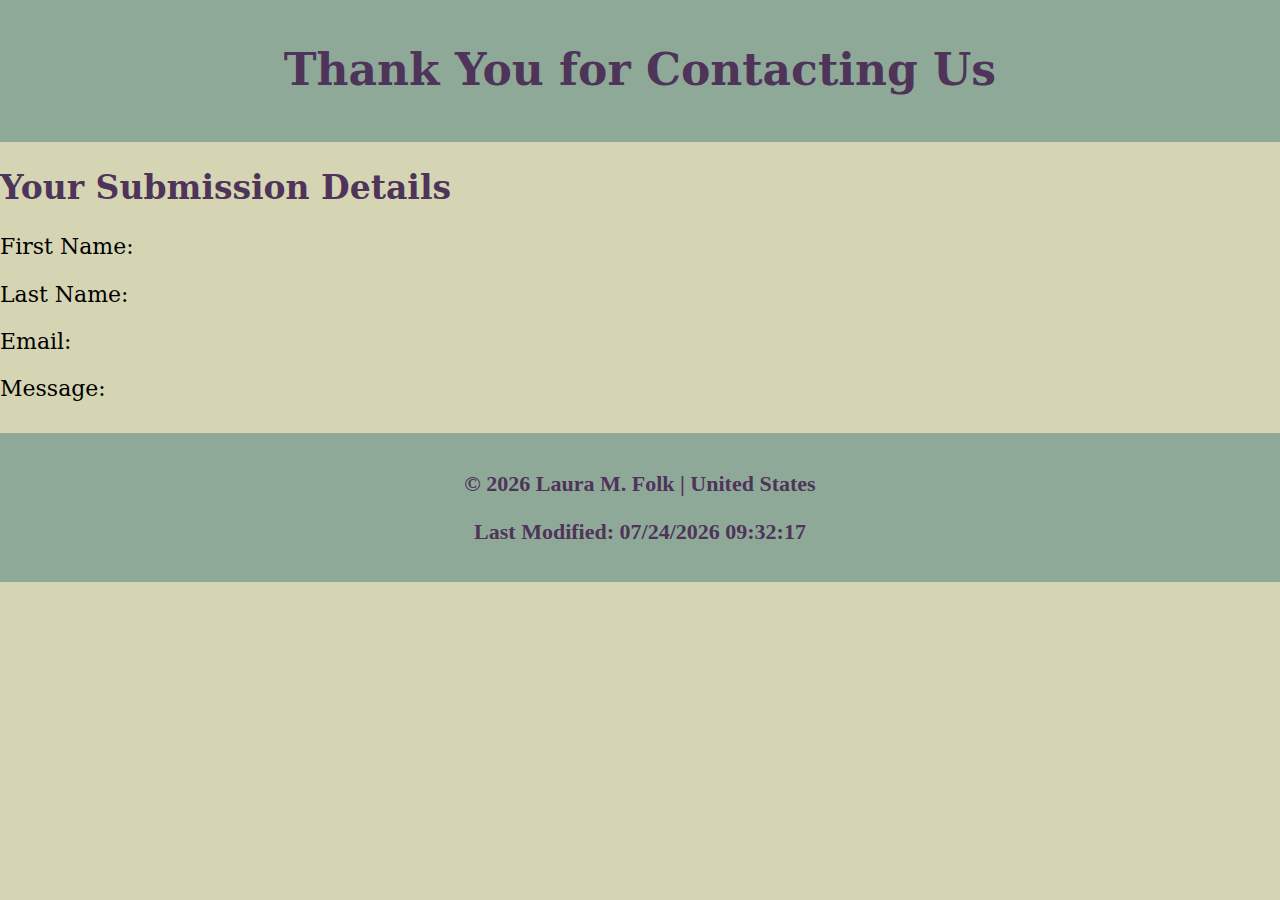
<file: project/thankyou.html>
<!DOCTYPE html>
<html lang="en">

<head>
    <meta charset="UTF-8">
    <meta name="viewport" content="width=device-width, initial-scale=1.0">
    <title>Thank You</title>
    <link rel="stylesheet" href="styles/normalize.css">
    <link rel="stylesheet" href="styles/thank-you-base.css">
    <link rel="stylesheet" href="styles/thank-you-large.css">
</head>

<body>
    <header>
        <h1>Thank You for Contacting Us</h1>
    </header>
    <main>
        <h2>Your Submission Details</h2>
        <p>First Name: <span id="first-name"></span></p>
        <p>Last Name: <span id="last-name"></span></p>
        <p>Email: <span id="email"></span></p>
        <p>Message: <span id="message"></span></p>
    </main>
    <footer>
        <p>&copy; <span id="currentYear"></span> Laura M. Folk | United States</p>
        <p>Last Modified: <span id="lastModified"></span></p>
    </footer>
    <script>
        // Populate the form data
        document.getElementById('first-name').innerText = new URLSearchParams(window.location.search).get('first-name');
        document.getElementById('last-name').innerText = new URLSearchParams(window.location.search).get('last-name');
        document.getElementById('email').innerText = new URLSearchParams(window.location.search).get('email');
        document.getElementById('message').innerText = new URLSearchParams(window.location.search).get('message');

        // Update current year and last modified
        document.getElementById('currentYear').innerText = new Date().getFullYear();
        document.getElementById('lastModified').innerText = document.lastModified;
    </script>
</body>

</html>
</file>
<file: styles/base.css>
@import url('https://fonts.googleapis.com/css2?family=Poetsen+One&display=swap');

    body {
        font-family: 'Poetsen', sans-serif;
        margin: 0;
        padding: 0;
        box-sizing: border-box;
    }
    
    header {
        width: 100%;
        /* display: flex; */
        /* align-items: center; */
        /* justify-content: space-evenly; */
        font-family: 'Poetsen';
        font-size: 0.75rem;
        text-align: center;
        background-color: #6B4E71;
        color: #F6F8FF;
        padding: 1rem;
    }
    
    .responsive {
        max-width: 75%;
        height: auto;
    }
    
    header img {
        max-width: 35%;
        height: auto;
        border-radius: 50%;
    }

    #menu {
        font-size: 1.5rem;
        border: 0;
        background: none;
        color: #F6F8FF;
        position: absolute;
        top: 1rem;
        right: 1rem;
    }
    
    /*Apperance for the button when open class is off*/
    #menu::before {
        content: "☰";
        font-size: 40px;
    }
    
    /*Apperance for the button when open class is on*/
    #menu.open::before {
        content: "X";
    }
    
    .open {
        display: block;
    }
    
    nav {
        display: flex;
        /* flex-direction: column; */
        /* flex-direction: row; */
        width: 100%;        
        background-color: #53687E;
        justify-content: space-around;
        /* padding: 1rem 0; */
    }
    
    nav a {
        display: none;
        color: #F6F8FF;
        text-decoration: none;
        text-align: center;
        font-size: 1.2rem;
        padding: 1rem;
    }
    
    nav a:hover {
        background-color: #ADA8B6;
        color: #4F345A;
        border-radius: 10px;
    }
    
    .open a {
        display: block;
    }
    
    /* Main Styles */
    main {
        /* max-width: 90%; */
        /* max-width: 100%; */
        /* margin: 0 auto; */
        /* padding: 20px; */
        padding-top: 20px;
        align-items: center;
        display: grid;
        grid-template-columns: 1fr;
        gap: 20px;
        justify-items: center;
    }
    
    .card {
        /* display: grid; */
        width: 80%;
        /* width: 100%; */
        background-color: #F6F8FF;
        padding: 20px;
        margin: 1rem 0;
        box-shadow: 0 0 10px #53687E;
        border: 4px solid #53687E;
        border-radius: 15px;
    }

    .card h2 {
        color: #6B4E71;
        font-size: 22px;
        font-weight: 800;
        text-align: center;
    }
    
    img {
        border-radius: 15px;
    }
    
    .course-card {
        border: 2px solid #4F345A;
        padding: 10px;
        margin-bottom: 10px;
    }

    /* Add the below on 08-10-24 to centering the card horizontally and try and fix performance. */
    #school {
        display: flex;
        flex-direction: column;
        align-items: center;
        justify-content: center;
        text-align: center;
        padding: 18px;
        margin: 0 auto;
    }

    /* Course card styles */   
    .course-card:hover {
        transform: scale(1.02);
    }
    
    .course-card a {
        color: #53687E;
        text-decoration: none;
    }
    
    .course-card p {
        margin-top: 0.5;
        font-size: 0.9rem;
        color: black;
    }

    .course-box {
        display: flex;
        /* corrected the below from evenly to center on 08-10-24 */
        justify-content: center;
        /* added gap and margin top on 08-10-24 */
        gap: 10px;
        margin-top: 10px;
        margin-bottom: 10px;
    }
    
    .course-box button {
        background-color: #6B4E71;
        color: #F6F8FF;
        border-radius: 8px;
        padding: 10px 30px;
        /* added the below on 08-10-24 */
        font-size: 16px;
        /* cursor: pointer; */
    }
    
    .course-box button:hover {
        background-color: #ADA8B6;
        color: #4F345A;
        border-radius: 8px;
    }
    
    .course-con {
        display: flex;
        flex-direction: column;
        align-items: center;
    }
    
    .course {
        margin: 0.5rem 0;
        padding: 15px 60px;
        width: 80%;
        border-radius: 8px;
        background-color: #6B4E71;
        text-align: center;
        color: #F6F8FF;
    }
    
    footer {
        width: 100%;
        /* display: inline-block; */
        /* font-size: 1.5rem; */
        text-align: center;
        background-color: #6B4E71;
        color: #F6F8FF;
        padding: 1rem;
        margin-top: 2rem;
        font-family: 'Poetsen';
        font-size: 18px;
    }
</file>
<file: styles/large.css>
@media screen and (min-width: 640px) {
    body {
        font-family: 'Poetsen', sans-serif;
        margin: 0;
        padding: 0;
        box-sizing: border-box;
    }
    
    header {
        /* width: 100%; */
        display: flex;
        align-items: center;
        justify-content: space-evenly;
        /* font-family: 'Poetsen'; */
        font-size: 1rem;
        background-color: #6B4E71;
        color: #F6F8FF;
        padding: 1rem;
    }

    .responsive {
        max-width: 75%;
        height: auto;
        align-items: center;
    }

    header img {
        max-width: 15%;
        /* max-width: 35%;
        height: auto;
        border-radius: 50%; */
    }

    nav {
        display: flex;
        flex-direction: row;
        width: 100%;        
        background-color: #53687E;
        justify-content: space-around;
        /* padding: 1rem 0; */
    }
    
    nav a {
        display: block;
        /* color: #F6F8FF; */
        /* text-decoration: none; */
        /* text-align: center; */
        /* font-size: 1.2rem; */
        /* padding: 1rem; */
    }

    nav a:hover {
        background-color: #ADA8B6;
        color: #4F345A;
        border-radius: 10px;
    }

    #menu {
        display: none;
    }

    main {
        display: grid;
        grid-template-columns: repeat(2, 1fr);
        gap: 20px;
        justify-items: center;
    } 

    .card {
        display: grid;
        width: 90%;
        background-color: #F6F8FF;
        padding: 20px;
        padding: 1rem;
        margin: 1rem 0;
        box-shadow: 0 0 10px #53687E;
        border: 4px solid #53687E;
        border-radius: 15px;
    }

    .card h2 {
        color: #6B4E71;
        font-size: 30px;
        font-weight: 900;
        text-align: center;
    }

    #course-work, #place {
        grid-column: span 1;
    }

    #school {
        grid-column: span 2;
        width: 80%;
    }

    header h1 {
        font-size: 2rem;
    }

    header p {
        font-size: 1.2rem;
    }

    .course-card:hover {
        transform: scale(1.02);
    }
    
    .course-card {
        border: 2px solid #4F345A;
        padding: 10px;
        margin-bottom: 10px;
    }

    .course-card a {
        display: block;
        color: #53687E;
        text-decoration: none;
    }
    
    .course-card p {
        display: block;
        margin-top: 0.5;
        font-size: 0.9rem;
        color: black;
    }

    .course-box {
        display: flex;
        justify-content: space-evenly;
    }

    .course-box button {
        background-color: #6B4E71;
        color: #F6F8FF;
        border-radius: 8px;
        padding: 10px 80px;
    }
    
    .course-box button:hover {
        background-color: #ADA8B6;
        color: #4F345A;
        border-radius: 8px;
    }
    
    .course-con {
        display: grid;
        grid-template-columns: repeat(3, 1fr);
        gap: 30px;
        padding: 20px 50px;
        align-items: center;
        justify-content: space-evenly;
        /* flex-direction: column; */
        /* align-items: center; */
    }
    
    .course {
        margin: 0.5rem 0;
        padding: 20px;
        border-radius: 8px;
        width: 80%;
        background-color: #6B4E71;
        text-align: center;
        color: #F6F8FF;
    }

    footer {
        width: 100%;
        /* display: inline-block; */
        font-size: 1.5rem;
        text-align: center;
        background-color: #6B4E71;
        color: #F6F8FF;
        padding: 1rem;
        margin-top: 2rem;
        font-family: 'Poetsen';
    }
}
</file>
<file: styles/prophets.css>
/*Mobile View */
  @media (max-width: 640px) {
    #cards {
        grid-template-columns: 1fr;
    }

    .card {
        padding: 12px;
        margin: 12px;
        border-radius: 6px;
        /* width: 100%; */
        /* box-sizing: border-box; */
    }

    .card h2 {
        font-size: 1.2rem;
        /* text-align: center; */
        /* align-items: center; */
    }

    .card img {
        max-width: 80%;
        /* max-width: 100%; */
        /* height: auto; */
        /* display: block; */
    }
  }
</file>
<file: styles/prophets-large.css>
header {
    display: grid;
    font-size: 2rem;
    text-align: center;
    font-weight: bold;
    font-family: 'Charm';
}

#cards {
    display: grid;
    grid-template-columns: repeat(4, 1fr);
    grid-template-rows: auto;
    gap: 16px;
    padding: 16px;
}

.card h2 {
    font-family: 'Charm';
    font-size: 1rem;
}

.card {
    border: 2px solid #93A3B1;
    padding: 16px;
    margin: 16px;
    border-radius: 8px;
    background-color: #BFDBF7;
    box-shadow: 10px 10px 20px #93A3B1;
  }
  
  .card img {
    max-width: 100%;
    height: auto;
    display: block;
    margin-bottom: 16px;
    border-radius: 10px;
  }

  footer {
    display: grid;
    font-size: 2rem;
    text-align: center;
    font-weight: bold;
    font-family: 'Charm';
  }
</file>
<file: chamber/styles/base.css>
body {
    font-family: 'Roboto', Times, serif;
}

/* Header styles */
header {
    width: 100%;
    display: flex;
    align-items: center;
    /* flex-direction: column; */
    justify-content: space-between;
    /* justify-content: space-evenly; */
    font-family: 'Roboto';
    font-size: 1rem;
    background-color: #91C499;
    color: #060505;
    padding: 1rem;
}

header h1 {
    font-size: 1.5rem;
}

#menuButton::before {
    content: "\2630";
    font-size: 40px;
}

#menuButton.open::before {
    content: "X";
}

/* Menu button styles */
#menuButton {
    font-size: 1.5rem;
    background: none;
    border: none;
    position: absolute;
    top: 1rem;
    right: 1rem;
    color: #060505;
    cursor: pointer;
    /* width: 100%; */
    /* text-align: right;
    padding: .25rem; */
}

nav {
    display: none;
    flex-direction: column;
    gap: 1rem;
    background-color:#91C499;
}

nav.open {
    display: flex;
    flex-direction: row;
    width: 100%;
    /* background-color: none; */
    justify-content: space-around;
    padding: 1rem;
}

nav ul {
    list-style: none;
    padding: 0;
    margin: 0;
}

nav a {
    text-decoration: none;
    color: #060505;
    font-size: 1rem;
    padding: 0.5rem 1rem;
    display: block;
}

ul.menuLinks {
    display: flex;
    flex-direction: column;
    /* flex-direction: row; */
    width: 100%;
    justify-content: space-around;
    padding: 1rem;
}

/* nav a:hover, nav .current-menu-item {
    background: #fff;
    border-radius: 4px;
} */

/* Main content styes */
main {
    max-width: 80%;
    max-height: 70%;
    margin: 0 auto;
    padding: 20px;
    display: grid;
    gap: 20px;
}

.toggle-button {
    display: none;
}

ul.menuLinks li a {
    display: flex;
    display: block;
    flex-direction: column;
    width: 100%;
    padding: 1rem;
    color: #060505;
    justify-content: space-around;
    text-decoration: none;
}

/* li.current-menu-item a {
    background-color: #fff;
} */

/* ul.menuLinks {
    flex-direction: column;
} */


/* ul.menuLinks.open {
    display: flex;
} */

/* Container styles */
#member-grid, .container-grid {
    display: grid;
    grid-template-columns: repeat(1, 1fr);
    gap: 20px;
}

/* .hero img {
    width: 100%;
    height: auto;
} */

.hero {
    background: url('images/hero.webp') no-repeat center center;
    background-size: cover;
    height: 300px;
    display: flex;
    align-items: center;
    justify-content: center;
}

.call-to-action {
    text-align: center;
}

.call-to-action a {
    display: block;
    text-align: center;
    background-color: #060505;
    color: #FFFCE8;
    padding: 10px 20px;
    text-decoration: none;
    font-size: 1.2rem;
    margin: 20px 0;
}

/* .events {
    background-color: #FFFCE8;
    padding: 20px;
    border-radius: 8px;
} */

.join-link {
    display: inline-block;
    padding: 1rem 2rem;
    background-color: #060505;
    color: #FFFCE8;
    text-decoration: none;
    border-radius: 5px;
    font-size: 1.2rem;
}

.weather, .events {
    padding: 20px;
    background-color: #FFFCE8;
    border: 1px solid #060505;
    border-radius: 8px;
    box-shadow: 10px 10px 20px;
}

#forecast {
    margin-top: 20px;
}

.company-spotlights {
    background-color: #FFFCE8;
    padding: 20px;
    border-radius: 8px;
}

#spotlights-container {
    display: flex;
    flex-direction: column;
    gap: 20px;
}

/* Member card styles */
.card {
    border: 2px solid #060505;
    padding: 1rem;
    /* padding: 16px; */
    /* margin: 16px; */
    border-radius: 8px;
    background-color: #FFFCE8;
    box-shadow: 10px 10px 20px ;
    /* width: calc(33.333% - 32px); */
}

/* Footer styles */
footer {
    /* background-color: #53599A; */
    width: 100%;
    display: flex;
    padding: 1rem;
    font-size: 1.5rem;
    text-align: center;
    font-family: 'Roboto';
    background-color: #91C499;
    color: #060505;
}
</file>
<file: chamber/styles/large.css>
@media screen and (min-width: 640px) {
    /* added the body part to try and fix the toggle between grid and list. */
    /* body {
        padding: 0;
        margin: 0;
        height: 100vh;
        background-color: azure;
    } */
    
    header {
        width: 100%;
        display: flex;
        flex-direction: row;
        align-items: center;
        justify-content:space-evenly;
        font-family: 'Roboto';
        font-size: 1rem;
        background-color: #91C499;
        color: #060505;
        padding: 1rem;
    }

    ul.menuLinks {
        display: flex;
        flex-direction: row;
        justify-content: space-evenly;
        padding: 1rem;
    }

    #menuButton {
      display: none;
    }

    nav {
        display: flex;
        flex-direction: row;
        justify-content: center;
        /* justify-content: space-evenly; */
    }

    nav a {
        display: block;
        flex: 1;
    }

    main {
      display: grid;
      /* grid-template-columns: repeat(3, 1fr); */
      grid-template-rows: auto;
      grid-template-columns: auto;
    }
    /* added the below for the grid/list buttons */
    /* .comtainer {
        width: 90vw;
        max-width: 800px;
        margin: 50px auto;
    } */
    
    
    /* .btn {
        height: 55px;
        background-color: #9C7CA5;
        color: white;
        padding: 10px 20px;
        margin-right: 20px;
        border: none;
        border-radius: 5px;
        font-size: 22px;
        font-weight: 500;
        font-family: 'Roboto';
        box-shadow: 3px 10px 20px 0px #534B62;
    } */

    .container-grid {
        display: grid;
        grid-template-columns: repeat(3, 1fr);
        grid-template-rows: auto;
        /* grid-template-rows: repeat(3, 1fr); */
      }

    .card {
        border: 2px solid #060505;
        padding: 16px;
        margin: 16px;
        border-radius: 8px;
        background-color: #FFFCE8;
        box-shadow: 10px 10px 20px ;
        /* width: calc(33.333% - 32px); */
    }

    .toggle-button {
        display: block;
        padding: 0.5rem 1rem;
        margin-bottom: 1rem;
        cursor: pointer;
    }
    
    .list .card {
        display: grid;
        grid-template-columns: auto;
        width: calc(100% - 22px);
    }

    .grid .card {
      width: calc(33% - 22px);
    }

    footer {
        width: 100%;
        display: flex;
        font-size: 1rem;
        text-align: center;
        font-weight: bold;
        font-family: 'Roboto';
        background-color: #91C499;
        color: #060505;
    }
}
</file>
<file: chamber/styles/join.css>
/* body {
    font-family: 'Roboto', sans-serif;
    margin: 0;
    padding: 0;
} */

header {
    background-color: #91C499;
    color: #060505;
    font-family: 'Roboto';
    font-size: 1rem;
    padding: 10px 0;
    text-align: center;
    position: relative;
}

nav ul {
    list-style: none;
    padding: 0;
    display: none;
}

nav ul li {
    display: inline;
    margin-right: 10px;
}

nav ul.show {
    display: block;
}

.hamburger {
    position: absolute;
    right: 20px;
    top: 10px;
    background: none;
    border: none;
    color: #060505;
    font-size: 24px;
    cursor: pointer;
    display: none;
}

.current-menu-item {
    font-weight: bold;
}

main {
    padding: 20px;
}

form {
    display: grid;
    gap: 10px;
    justify-content: center;
    /* max-width: 500px; */
    margin: auto;
}

label {
    display: flex;
    flex-direction: column;
}

.required {
    color: red;
    font-size: 1.2em;
    margin-left: 5px;
}

input, select, textarea {
    padding: 10px;
    font-size: 1rem;
}

input[type="submit"] {
    background-color: yellowgreen;
    color: #060505;
    border: none;
    cursor: pointer;
}

input[type="submit"]:hover {
    background-color: navajowhite;
}

.modal {
    display: none;
    position: fixed;
    z-index: 1;
    left: 0;
    top: 0;
    width: 100%;
    height: 100%;
    overflow: auto;
    background-color: #060505;
}

.modal-content {
    background-color: #fefefe;
    margin: 15% auto;
    padding: 20px;
    border: 1px solid #888;
    width: 80%;
}

.close {
    color: #aaa;
    float: right;
    font-size: 28px;
    font-weight: bold;
}

.close:hover,
.close:focus {
    color: black;
    text-decoration: none;
    cursor: pointer;
}

footer {
    /* background-color: #53599A; */
    width: 100%;
    display: grid;
    padding: 1rem;
    font-size: 1.5rem;
    text-align: center;
    font-family: 'Roboto';
    background-color: #91C499;
    color: #060505;
}

@media screen and (min-width: 640px) {
    nav ul {
        display: block;
    }

    .hamburger {
        display: none;
    }

    form {
        grid-template-columns: 1fr 1fr;
    }

    label {
        flex-direction: row;
        align-items: center;
    }

    label > *:first-child {
        margin-right: 10px;
        min-width: 150px;
    }

    input[type="submit"] {
        grid-column: span 2;
    }
}

@media screen and (max-width: 639px) {
    .hamburger {
        display: block;
    }

    nav ul {
        display: none;
        flex-direction: column;
        align-items: center;
    }

    nav ul.show {
        display: flex;
    }

    nav ul li {
        margin-bottom: 10px;
    }
}
</file>
<file: project/styles/company-blog-base.css>
/* Mobile view styles (max-width: 639px) */
@media screen and (max-width: 640px) {
    body {
        background-color: #D6D5B3;
        font-family: 'oregano', 'georgia', 'serif';
        font-size: 18px;
        margin: 0;
        padding: 0;
    }

    header {
        flex-direction: column;
        align-items: center;
        text-align: center;
        background-color: #8FA998;
    }

    nav {
        flex-direction: column;
        align-items: center;
    }

    nav a {
        padding: 10px;
        font-size: 1.2em;
        width: 100%;
    }

    .lrscc-company-blog-grid {
        display: grid;
        grid-template-columns: 1fr; /* Single column layout */
        gap: 1rem;
        padding: 1rem;
    }

    .header {
        grid-column: auto;
    }

    .card {
        background-color: #8FA998;
        border: 2px solid #4F345A;
        padding: 16px;
        margin: 16px;
        border-radius: 10px;
        border-width: 1.5rem;
        border-color: #4F345A;
        box-shadow: 10px 10px 20px;
    }

    .card img {
        width: 100%;
        height: auto;
        border-radius: 5px;
    }

    .profile-picture-card {
        background-color: #8FA998;
        border: 2px solid #4F345A;
        padding: 16px;
        margin: 16px;
        border-radius: 10px;
        border-width: 1.5rem;
        border-color: #4F345A;
        box-shadow: 10px 10px 20px;
    }
    
    .profile-picture-card img {
        border-radius: 5px;
        width: 100%;
        height: auto;
    }

    footer {
        background-color: #8FA998;
        color: #060505;
        text-align: center;
        padding: 1rem;
        margin-top: 1rem;
        font-family: 'Oregano';
        font-weight: 700;
    }
}
</file>
<file: project/styles/company-blog-large.css>
@media screen and (min-width: 640px) {
    body {
        background-color: #D6D5B3;
        font-family: 'oregano', 'georgia', 'serif';
        font-size: 22px;
        margin: 0;
        padding: 0; 
    }
    
    header {
        display: flex;
        justify-content: space-between;
        align-items: center;
        padding: 1rem;
        background-color: #8FA998;
    }

    nav {
        display: flex;
        justify-content: space-around;
        align-items: center;
    }
    
    nav a {
        text-decoration: none;
        color: #4F345A;
        text-align: center;
        padding: 35px;
        font-size: 2em;
    }
    
    nav ul {
        display: flex;
        list-style: none;
        flex-direction: row;
        justify-content: center;
        padding-right: 2rem;
    }

    nav a:hover {
        background-color: #4F345A;
        color: #8FA998;
        border-radius: 20px;
    }

    .lrscc-company-blog-grid {
        display: grid;
        grid-template-columns: 1fr 1fr;
        gap: 2rem;
        padding: 2rem;
    }

    .header {
        grid-column: span 2;
        text-align: center;
        background: #D6D5B3;
    }

    .leftcolumn {
        grid-column: 1 / 2;
    }

    .rightcolumn {
        grid-column: 2 / 3;
    }
    
    .card {
        background-color: #8FA998;
        border: 2px solid #4F345A;
        padding: 16px;
        margin: 16px;
        border-radius: 10px;
        border-width: 1.5rem;
        border-color: #4F345A;
        box-shadow: 10px 10px 20px;
    }
    
    .card img {
        width: 100%;
        height: auto;
        border-radius: 5px;
    }
    
    .profile-picture-card {
        background-color: #8FA998;
        border: 2px solid #4F345A;
        padding: 16px;
        margin: 16px;
        border-radius: 10px;
        border-width: 1.5rem;
        border-color: #4F345A;
        box-shadow: 10px 10px 20px;
    }
    
    .profile-picture-card img {
        border-radius: 5px;
        width: 100%;
        height: auto;
    }

    footer {
        background-color: #8FA998;
        color: #060505;
        text-align: center;
        padding: 1rem;
        margin-top: 2rem;
        text-align: center;
        font-family: 'Oregano';
        font-weight: 700;
    }
}
</file>
<file: project/styles/contact-us-base.css>
@media screen and (max-width: 640px) {
    body {
        background-color: #D6D5B3;
        font-family: 'Oregano', 'Georgia', 'serif';
        font-size: 18px; /* Adjusted font size for better readability */
        margin: 0;
        padding: 0;
    }

    header {
        display: flex;
        flex-direction: column; /* Stack logo and navigation vertically */
        justify-content: center;
        align-items: center;
        padding: 1rem;
        background-color: #8FA998;
    }

    nav {
        display: flex;
        flex-direction: row; /* Stack links vertically */
        align-items: center;
        width: 100%; /* Full width for nav items */
    }

    nav a {
        text-decoration: none;
        color: #4F345A;
        padding: 10px;
        font-size: 1.2em; /* Smaller font size for better fit */
        width: 100%; /* Full width for each link */
        box-sizing: border-box; /* Include padding in width calculation */
        text-align: center;
    }

    .contactus-grid {
        display: grid; /* Single column layout */
        /* padding: 1rem; */
        gap: 1rem; /* Adjusted gap for better spacing */
        padding-top: 2rem;
        padding-left: 10%;
        padding-right: 10%;
    }

    .contactus-grid img {
        width: 100%;
        border-width: 1.5rem; /* Adjust border width for mobile */
        box-shadow: 15px 15px 25px; /* Softer shadow for mobile */
        border-radius: 10px;
        border: 2px solid #4F345A;
    }

    .contactus-grid form ul {
        list-style-type: none;
        padding: 0;
    }

    .contactus-grid form ul li {
        margin-bottom: 1rem;
    }

    .contactus-grid form ul li label {
        margin-bottom: 0.5rem;
    }

    .contactus-grid form ul li input,
    .contactus-grid form ul li textarea {
        font-size: 1em; /* Adjust input font size */
        width: 100%;
        padding: 0.5rem;
        border: 1px solid #4F345A;
        border-radius: 10px;
        border-width: 2.5px;
    }

    .contactus-grid form ul li button {
        padding: 0.5rem 1rem;
        border: none;
        border-radius: 5px;
        background-color: #8FA998;
        color: #4F345A;
        cursor: pointer;
        transition: background-color 0.3s;
    }

    .contactus-grid form ul li button:hover {
        background-color: #4F345A;
        color: #8FA998;
    }

    footer {
        background-color: #8FA998;
        color: #4F345A;
        text-align: center;
        padding: 1rem;
        margin-top: 2rem;
        text-align: center;
        font-family: 'Oregano';
        font-weight: 700;
    }
}
</file>
<file: project/styles/contact-us-large.css>
@media screen and (min-width: 640px) {
    body {
        background-color: #D6D5B3;
        font-family: 'oregano', 'georgia', 'serif';
        font-size: 22px;
        margin: 0;
        padding: 0; 
    }
    
    header {
        display: flex;
        justify-content: space-between;
        align-items: center;
        padding: 1rem;
        background-color: #8FA998;
    }

    nav {
        display: flex;
        justify-content: space-around;
        align-items: center;
    }
    
    nav a {
        text-decoration: none;
        color: #4F345A;
        text-align: center;
        padding: 35px;
        font-size: 2em;
    }
    
    nav ul {
        display: flex;
        list-style: none;
        flex-direction: row;
        justify-content: center;
        padding-right: 2rem;
    }

    nav a:hover {
        background-color: #4F345A;
        color: #8FA998;
        border-radius: 20px;
    }
    
    .main-img img {
        width: 100%;
        max-width: 400px;
        margin: 1rem;
        /* transition: transform 0.3s; */
    }
    .contactus-grid {
        display: grid;
        /* grid-template-columns: 1fr 1fr; */
        gap: 2rem;
        padding-top: 2rem;
        padding-left: 10%;
        padding-right: 10%;
        /* padding: 2rem; */
    }
    
    .contactus-grid img {
        display: grid;
        grid-template-columns: 1fr;
        border: 2px solid #4F345A;
        border-radius: 10px;
        border-width: 1.5rem;
        box-shadow: 10px 10px 20px;
        width: 100%;
        /* max-width: 400px; */
        /* align-self: center; */
        /* justify-self: center; */
    }
    
    .contactus-grid form ul {
        list-style-type: none;
        padding: 0;
    }
    
    .contactus-grid form ul li {
        margin-bottom: 1rem;
    }
    
    .contactus-grid form ul li label {
        display: block;
        margin-bottom: 0.5rem;
    }
    
    .contactus-grid form ul li input,
    .contactus-grid form ul li textarea {
        width: 100%;
        padding: 0.5rem;
        border: 1px solid #4F345A;
        border-radius: 10px;
        border-width: 2.5px;
    }
    
    .contactus-grid form ul li button {
        padding: 0.5rem 1rem;
        border: none;
        border-radius: 5px;
        background-color: #8FA998;
        color: #4F345A;
        cursor: pointer;
        transition: background-color 0.3s;
    }
    
    .contactus-grid form ul li button:hover {
        background-color: #4F345A;
        color: #8FA998;
    }

    footer {
        background-color: #8FA998;
        color: #4F345A;
        text-align: center;
        padding: 1rem;
        margin-top: 2rem;
        text-align: center;
        font-family: 'Oregano';
        font-weight: 700;
    }
}
</file>
<file: project/styles/home-base.css>
body {
        background-color: #D6D5B3;
        font-family: 'oregano', 'georgia', 'serif';
        font-size: 22px;
        margin: 0;
        padding: 0; 
    }

    header {
        display: flex;
        flex-direction: column;
        align-items: center;
        padding: 1rem;
        background-color: #8FA998;
    }
    
    nav {
        display: flex;
        flex-direction: column;
        align-items: center;
        gap: 1rem;
    }
    
    nav a {
        text-decoration: none;
        color: #4F345A;
        padding: 1rem;
        text-align: center;
    }
    
    nav a:hover {
        background-color: #4F345A;
        color: #8FA998;
        border-radius: 5px;
    }
    
    .main-img {
        text-align: center;
        margin-bottom: 2rem;
    }

    .main-img img {
        width: 80%;
        margin: 1rem 0;
        transition: transform 0.3s;
        border: 2px solid #4F345A;
        border-radius: 10px;
        border-width: 1rem;
        box-shadow: 10px 10px 20px;
    }
    
    .main-img img:hover {
        transform: scale(1.05);
    }

    .product-row {
        display: grid; /* Arrange products in a row */
        flex-direction: column;
        justify-content: space-between; /* Space between products */
        align-items: center; /* Align items vertically */
        margin-bottom: 2rem; /* Space at the bottom */
    }

    .product {
        text-align: center;
    }

    .product img {
        width: 80%;
        /* max-width: 400px; */
        transition: transform 0.3s; /* Smooth transition effect */
        border: 2px solid #4F345A;
        border-radius: 10px;
        border-width: 1rem;
        box-shadow: 10px 10px 20px;
    }

    .product img:hover {
        transform: scale(1.05); /* Zoom-in effect on hover */
    }
    
    footer {
        background-color: #8FA998;
        color: #060505;
        padding: 1rem;
        margin-top: 2rem;
        text-align: center;
        font-family: 'Oregano';
        font-weight: 700;
        width: 100%;
    }
</file>
<file: project/styles/home-large.css>
@media screen and (min-width: 640px) {
    body {
        background-color: #D6D5B3;
        font-family: 'oregano', 'georgia', 'serif';
        font-size: 22px;
        margin: 0;
        padding: 0; 
    }
    
    header {
        display: flex;
        flex-direction: row;
        justify-content: space-between;
        align-items: center;
        padding: 1rem;
        background-color: #8FA998;
    }

    /* ul.menuLinks {
        display: flex;
        flex-direction: row;
        justify-content: space-evenly;
        padding: 1rem;
    } */

    nav {
        display: flex;
        flex-direction: row;
        justify-content: space-around;
        align-items: center;
    }
    
    nav a {
        text-decoration: none;
        color: #4F345A;
        text-align: center;
        padding: 35px;
        font-size: 2em;
    }
    
    /* nav ul {
        display: flex;
        list-style: none;
        flex-direction: row;
        justify-content: center;
        padding-right: 2rem;
    } */

    nav a:hover {
        background-color: #4F345A;
        color: #8FA998;
        border-radius: 10px;
    }

    #menuButton {
        display: none;
    }

    .main-img {
        text-align: center;
        margin-bottom: 2rem;
    }
    
    .main-img img {
        width: 80%;
        /* max-width: 900px; */
        max-height: 600px;
        margin: 1rem;
        transition: transform 0.3s;
        border: 2px solid #4F345A;
        border-radius: 10px;
        border-width: 1rem;
        box-shadow: 10px 10px 30px;
    }
    
    .main-img img:hover {
        transform: scale(1.05);
    }
    
    .product-row {
        display: flex; /* Arrange products in a row */
        flex-direction: row;
        justify-content: space-between; /* Space between products */
        align-items: center; /* Align items vertically */
        margin-bottom: 2rem; /* Space at the bottom */
    }

    .product {
        text-align: center;
    }

    .product img {
        /* width: 100%; */
        max-width: 400px;
        transition: transform 0.3s; /* Smooth transition effect */
        border: 2px solid #4F345A;
        border-radius: 10px;
        border-width: 1rem;
        box-shadow: 10px 10px 20px;
    }

    .product img:hover {
        transform: scale(1.05); /* Zoom-in effect on hover */
    }
    
    footer {
        background-color: #8FA998;
        color: #060505;
        padding: 1rem;
        margin-top: 2rem;
        text-align: center;
        font-family: 'Oregano';
        font-weight: 700;
    }
}
</file>
<file: project/styles/siteplan.css>
@import url('https://fonts.googleapis.com/css2?family=Caveat&family=Shantell+Sans&display=swap');

:root {
  --primary-color: #4F345A;
  --secondary-color: #5D4E6D;
  --accent1-color: #8FA998;


  --heading-font: 'Caveat';
  --paragraph-font: 'Shantell Sans';

  /* these colors below should be chosen from among your palette colors above */
  --headline-color-on-white: #4F345A;  /* headlines on a white background */ 
  --headline-color-on-color: #5D4E6D; /* headlines on a colored background */ 
  --paragraph-color-on-white: #5D4E6D; /* paragraph text on a white background */ 
  --paragraph-color-on-color: white; /* paragraph text on a colored background */ 
  --paragraph-background-color: #8FA998;
  --nav-link-color: #4F345A;
  --nav-background-color: #8FA998;
  --nav-hover-link-color: white;
  --nav-hover-background-color: #5D4E6D;
}


body {
  max-width: 1200px;
  margin: 0 auto;
  padding: 4em;
  font-size: 18px;
  text-align: center;
}
img {
  display: block;
  margin: 0 auto;
}
h1, h2, h3, h4, h5, h6 {
  font-family: var(--heading-font);
  color: var(--headline-color-on-white);
}
h2 {
  text-align: center;
}
hr {
  height: 3px;
  margin: 35px 0;
  background: var(--accent1-color);
}
header {
  padding: 1em;
  text-align: center;
  color: var(--headline-color-on-color);
  background-color: var(--paragraph-background-color);
}
header > h1, header > h2 {
  color: var(--headline-color-on-color);
}

p {
  font-family: var(--paragraph-font);
  color: var(--paragraph-color-on-white);
  padding: 1em;
}
.colors {
  width: 100%;
  min-width: 350px;
  margin: 30px auto;
  text-align: center;
}
.colors th {
  background-color: #999;
}
.colors td{
  width: 25%;
  height: 3em;
}

.primary {
  background-color: var(--primary-color);
}
.secondary {
  background-color: var(--secondary-color);
}
.accent1 {
  background-color: var(--accent1-color);
}
.accent2{
  background-color: var(--accent2-color);
}

p.colored {
  background-color: var(--paragraph-background-color);
  color: var(--paragraph-color-on-color);
}

nav {
  background-color: var(--nav-background-color);
  line-height: 3em;
  text-align: center;
  font-size: 1.2em;
}
nav  {
  list-style-type: none;
  display: flex;

}
nav a {
  padding:1em;
  min-width: 120px;
  text-decoration: none;
  padding: 10px;

}
nav a:link, nav a:visited {
  color: var(--nav-link-color);
}
nav a:hover {
  color: var(--nav-hover-link-color);
  background-color: var(--nav-hover-background-color);
}

.sitemap {
  display: grid;
  justify-content: center;

  grid-template-columns: repeat(6, 15%);
  grid-template-rows: 3em 1.5em 1.5em 3em;
  grid-template-areas: ". . home home . ."
    ". . . top . ."
    ". left left right right ."
    "page2 page2 . . page3 page3";
}
.sitemap > div {

  text-align: center;

}
.sm-home {
  grid-area: home;
  background-color: #ccc;
  line-height: 3em;
}
.sm-page2 {
  grid-area: page2;
  background-color: #ccc;
  line-height: 3em;
}
.sm-page3 {
  grid-area: page3;
  background-color: #ccc;
  line-height: 3em;
}

.top {
  grid-area: top;
  border-left: 1px solid;
}

.left {
  grid-area: left;
  border-top: 1px solid;
  border-left: 1px solid;
}

.right {
  grid-area: right;
  border-top: 1px solid;
  border-right: 1px solid;
}
</file>
<file: project/styles/thank-you-base.css>
body {
    background-color: #D6D5B3;
    font-family: 'oregano', 'georgia', 'serif';
    font-size: 22px;
    margin: 0;
    padding: 0; 
}

header {
    /* display: flex; */
    /* justify-content: space-between; */
    /* align-items: center; */
    text-align: center;
    padding: 1rem;
    background-color: #8FA998;
    color: #4F345A;
}

main h2 {
    color: #4F345A;
}

footer {
    background-color: #8FA998;
    color: #4F345A;
    text-align: center;
    padding: 1rem;
    margin-top: 2rem;
    text-align: center;
    font-family: 'Oregano';
    font-weight: 700;
}
</file>
<file: project/styles/thank-you-large.css>
@media screen and (min-width: 640px) {
    body {
        background-color: #D6D5B3;
        font-family: 'oregano', 'georgia', 'serif';
        font-size: 22px;
        margin: 0;
        padding: 0; 
    }
    
    header {
        text-align: center;
        padding: 1rem;
        background-color: #8FA998;
        color: #4F345A;
    }

    main h2 {
        color: #4F345A;
    }

    footer {
        background-color: #8FA998;
        color: #4F345A;
        text-align: center;
        padding: 1rem;
        margin-top: 2rem;
        text-align: center;
        font-family: 'Oregano';
        font-weight: 700;
    }
}
</file>
